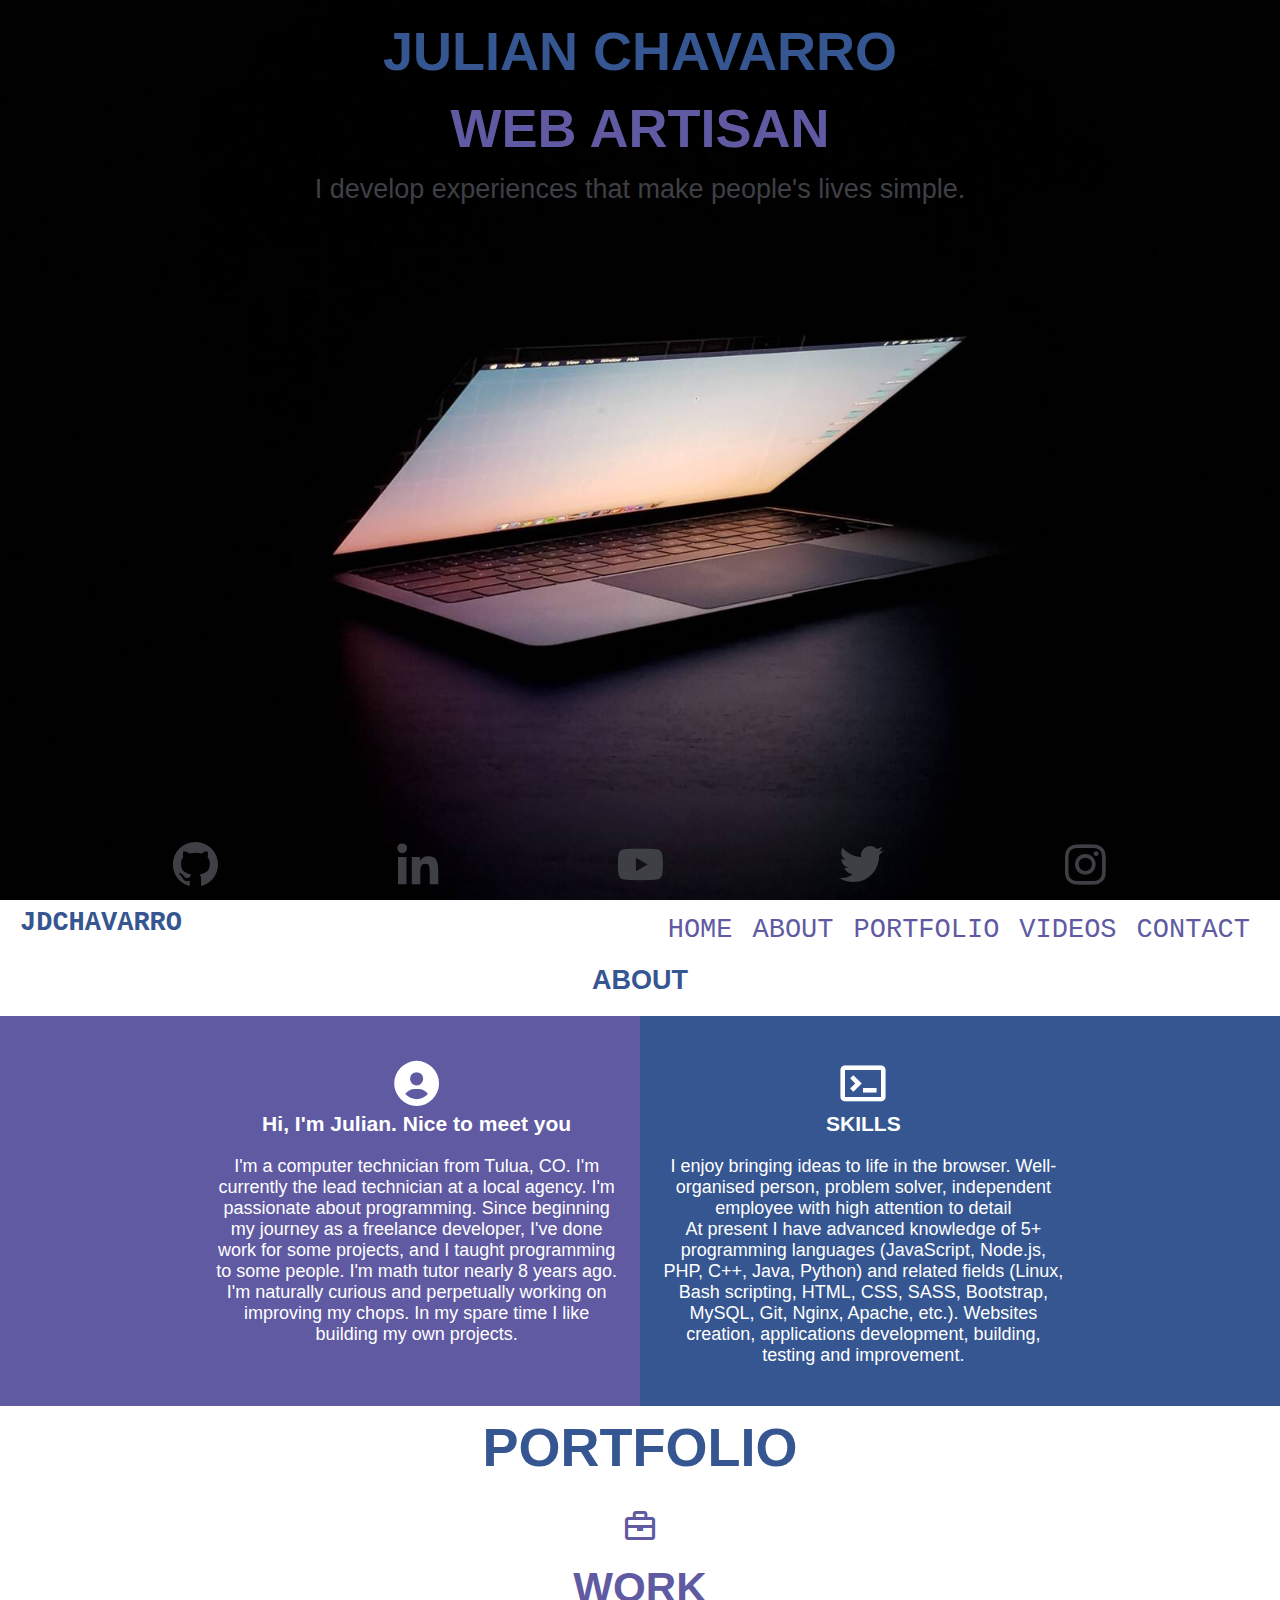
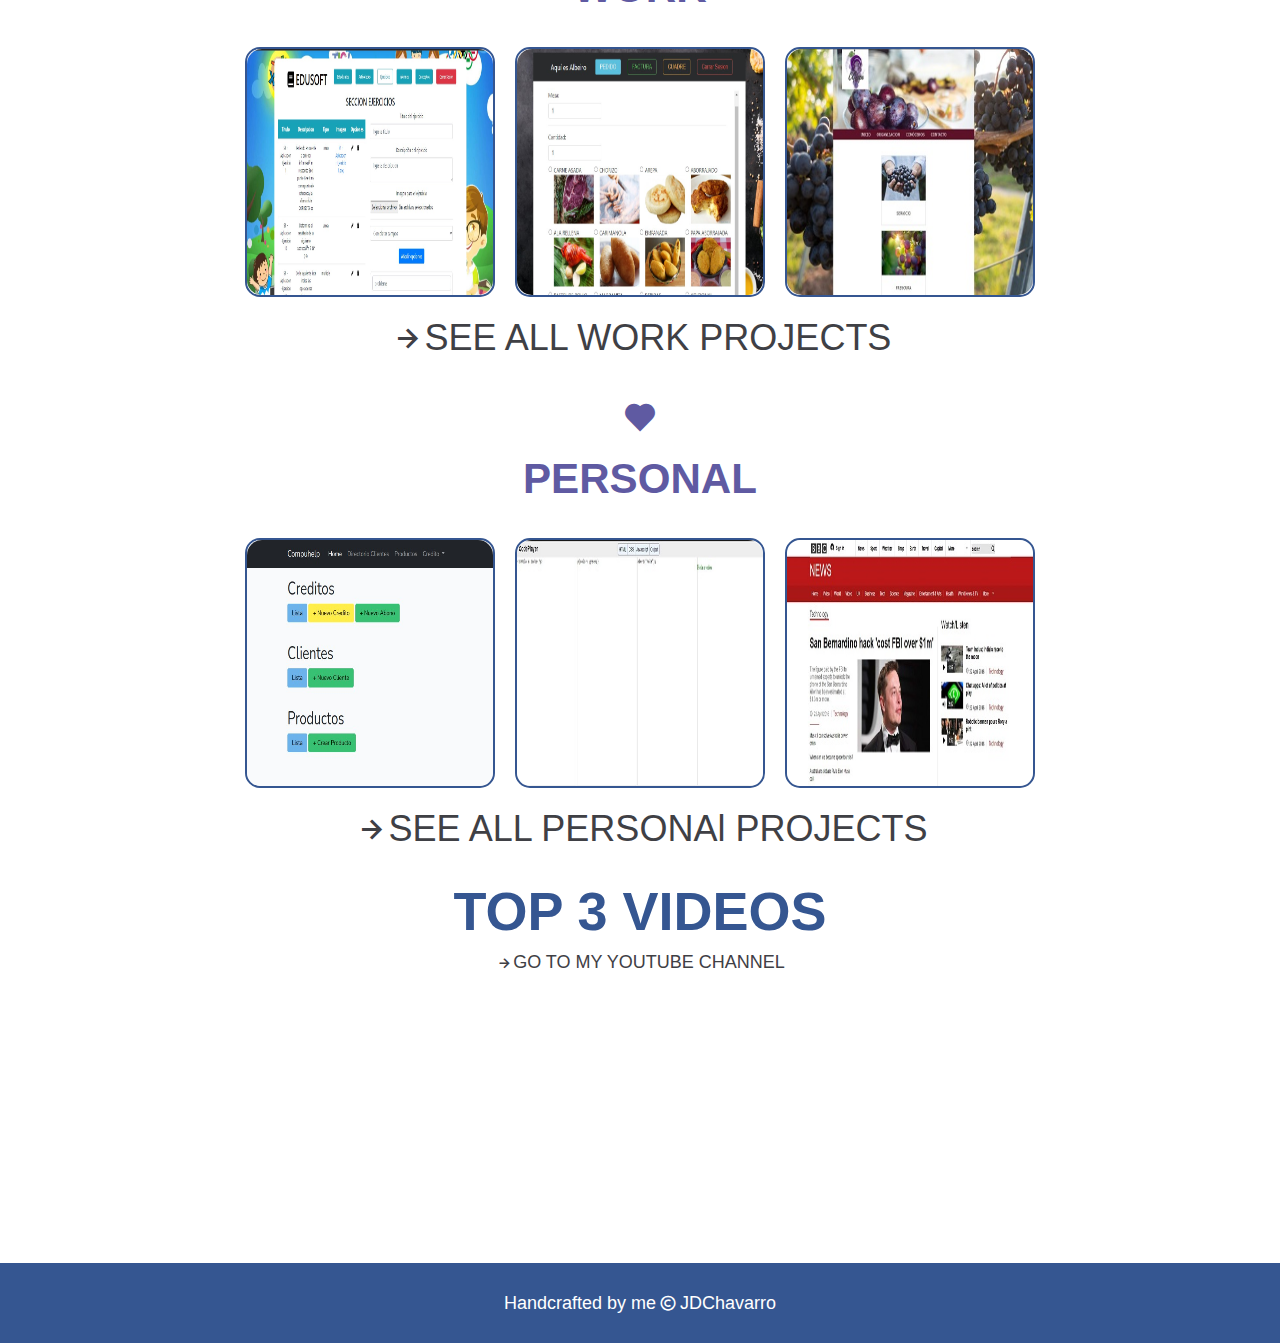
<file: index.html>
<!DOCTYPE html>
<html lang="es">
  <head>
    <meta charset="UTF-8" />
    <meta name="viewport" content="width=device-width, initial-scale=1.0" />
    <meta
      name="google-site-verification"
      content="TxpHV-BEsLyjM39OwUUxnAIcJ5JgQMi6NiTM7GUwl00"
    />
    <title>JDCHAVARRO</title>

    <!-- FONTS -->
    <link rel="stylesheet" href="https://fonts.google.com/specimen/Lato" />
    <link
      rel="stylesheet"
      href="https://fonts.google.com/specimen/Inconsolata"
    />

    <!-- ICONS -->
    <link
      href="https://unpkg.com/boxicons@2.1.1/css/boxicons.min.css"
      rel="stylesheet"
    />

    <!-- STYLES -->
    <link href="./css/config.css" rel="stylesheet" />
    <link href="./css/index.css" rel="stylesheet" />
    <link
      href="./css/tablet.css"
      rel="stylesheet"
      media="screen and (min-width: 768px)"
    />
    <link
      href="./css/laptop.css"
      rel="stylesheet"
      media="screen and (min-width: 1024px)"
    />
    <link
      href="./css/desktop.css"
      rel="stylesheet"
      media="screen and (min-width: 1600px)"
    />
  </head>

  <body>
    <header class="jumbotron">
      <div class="jumbotron__description">
        <p class="jumbotron__name">JULIAN CHAVARRO</p>
        <p class="jumbotron__profession">WEB ARTISAN</p>
        <p class="jumbotron__phrase">
          I develop experiences that make people's lives <span>simple.</span>
        </p>
      </div>

      <div class="jumbotron__social-media">
        <a href="https://github.com/jdchavarro" target="_blank"  class="jumbotron__social-media-icons"><i class="bx bxl-github"></i></a>
        <a href="https://www.linkedin.com/in/jdchavarro/" target="_blank"  class="jumbotron__social-media-icons"><i class="bx bxl-linkedin"></i></a>
        <a href="https://www.youtube.com/channel/UCOCFsbleRO7EkpF3qJPpW1A" target="_blank"  class="jumbotron__social-media-icons"><i class="bx bxl-youtube"></i></a>
        <a href="https://twitter.com/JDChavarro" target="_blank"  class="jumbotron__social-media-icons"><i class="bx bxl-twitter"></i></a>
        <a href="https://www.instagram.com/jdchavarro/" target="_blank"  class="jumbotron__social-media-icons"><i class="bx bxl-instagram"></i></a>
      </div>
    </header>

    <nav class="navbar">
      <span class="navbar__button" id="btnShowMenu"><i class='bx bx-menu'></i>MENU</span>
      <div class="navbar__menu" id="menu">
        <span class="navbar__brand">JDCHAVARRO</span>
        <ul class="navbar__items">
          <li class="navbar__item"><a href="">HOME</a></li>
          <li class="navbar__item"><a href="#about">ABOUT</a></li>
          <li class="navbar__item"><a href="#portfolio">PORTFOLIO</a></li>
          <li class="navbar__item"><a href="#videos">VIDEOS</a></li>
          <!-- <li class="navbar__item"><a href="#blog">BLOG</a></li> -->
          <li class="navbar__item"><a href="#contact">CONTACT</a></li>
        </ul>
      </div>
    </nav>

    <section class="about" id="about">
      <h2 class="about__main-title">ABOUT</h2>
      <div class="about__presentation">
        <i class='bx bxs-user-circle'></i>
        <h3 class="about__secondary-title about__secondary-title--white">Hi, I'm Julian. Nice to meet you</h3>
        <p>
          I'm a computer technician from Tulua, CO. I'm currently the lead technician at a local agency. I'm passionate about programming. Since beginning my journey as a freelance developer, I've done work for some projects, and I taught programming to some people. I'm math tutor nearly 8 years ago. I'm naturally curious and perpetually working on improving my chops. In my spare time I like building my own projects.
        </p>
      </div>
      <div class="about__skills">
        <i class='bx bx-terminal'></i>
        <h3 class="about__secondary-title about__secondary-title--white">SKILLS</h3>
        <p>
          I enjoy bringing ideas to life in the browser. Well-organised person, problem solver, independent employee with high attention to detail
        </p>
        <p>
          At present I have advanced knowledge of 5+ programming languages (JavaScript, Node.js, PHP, C++, Java, Python) and related fields (Linux, Bash scripting, HTML, CSS, SASS, Bootstrap, MySQL, Git, Nginx, Apache, etc.). Websites creation, applications development, building, testing and improvement.
        </p>
      </div>
    </section>

    <section class="portfolio" id="portfolio">
      <h2 class="portfolio__main-title">PORTFOLIO</h2>
      <div class="portfolio__work">
        <i class='bx bx-briefcase'></i>
        <h3 class="portfolio__secondary-title">WORK</h3>
        <div class="portfolio__card">
          <img src="./assets/edusoft.jpg" alt="edusoft">
        </div>
        <div class="portfolio__card">
          <img src="./assets/talonario_digital.jpg" alt="talonario digital">
        </div>
        <div class="portfolio__card">
          <img src="./assets/cgrape.jpg" alt="cgrape page">
        </div>
        <a href="./workProjects.html" class="portfolio__see-all"><i class='bx bx-right-arrow-alt'></i>SEE ALL WORK PROJECTS</a>
      </div>
      <div class="portfolio__personal">
        <i class='bx bxs-heart'></i>
        <h3 class="portfolio__secondary-title">PERSONAL</h3>
        
        <div class="portfolio__card">
          <img src="./assets/crediapp.jpg" alt="crediapp">
        </div>

        <div class="portfolio__card">
          <img src="./assets/code-player.jpg" alt="code player">
        </div>
                
        <div class="portfolio__card">
          <img src="./assets/bbc-clone.jpg" alt="bbc clone">
        </div>
        <a href="./personalProjects.html" class="portfolio__see-all"><i class='bx bx-right-arrow-alt'></i>SEE ALL PERSONAl PROJECTS</a>
      </div>
    </section>

    <section class="videos" id="videos">
      <h2 class="videos__main-title">TOP 3 VIDEOS</h2>
      <a href="https://www.youtube.com/channel/UCOCFsbleRO7EkpF3qJPpW1A" target="_blank" class="videos__channel"><i class='bx bx-right-arrow-alt'></i>GO TO MY YOUTUBE CHANNEL</a>
      <div class="videos__list">
        <div class="videos__card">
          <iframe width="100%" height="100%" src="https://www.youtube.com/embed/WLDIi_wCmK8" title="YouTube video player" frameborder="0" allow="accelerometer; autoplay; clipboard-write; encrypted-media; gyroscope; picture-in-picture" allowfullscreen></iframe>
        </div>
        <div class="videos__card">
          <iframe width="100%" height="100%" src="https://www.youtube.com/embed/XosKrEDK6z8" title="YouTube video player" frameborder="0" allow="accelerometer; autoplay; clipboard-write; encrypted-media; gyroscope; picture-in-picture" allowfullscreen></iframe>
        </div>
        <div class="videos__card">
          <iframe width="100%" height="100%" src="https://www.youtube.com/embed/kCCYwwrh5jE" title="YouTube video player" frameborder="0" allow="accelerometer; autoplay; clipboard-write; encrypted-media; gyroscope; picture-in-picture" allowfullscreen></iframe>
        </div>
      </div>
      
    </section>
    
    <!-- <section id="blog">blog</section> -->

    <!-- <section class="contact" id="contact">
      <i class='bx bx-envelope'></i>
      <p>email@email.com</p>
    </section> -->

    <footer class="footer">Handcrafted by me <i class='bx bx-copyright'></i> JDChavarro</footer>

    <script src="./js/index.js" defer></script>
  </body>
</html>
</file>
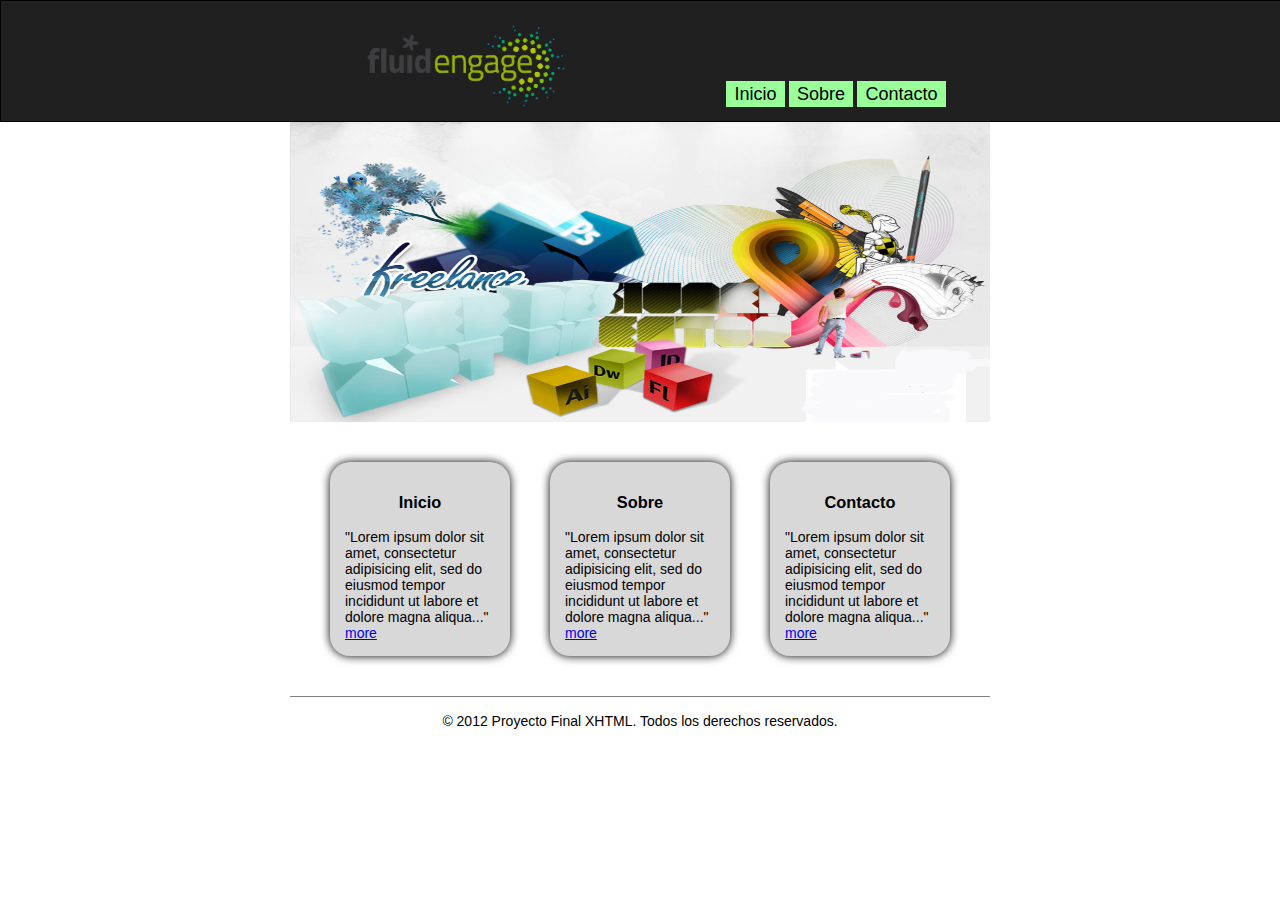
<file: projects/basic-webpage/index.html>
<!DOCTYPE html PUBLIC "-//W3C//DTD XHTML 1.0 Transitional//EN" "http://www.w3.org/TR/xhtml1/DTD/xhtml1-transitional.dtd">
<html xmlns="http://www.w3.org/1999/xhtml">
    <head>
        <title>Bienvenido</title>
        <meta name="description" content="Cursos online en español" />
        <meta name="keywords" content="cursos, tutoriales, desarrollo web" />
        <meta name="author" content="Julian David Chavarro" />
        <meta http-equiv="content-type" content="text/html; charset=iso-8859-1" />
        <link rel="stylesheet" href="style.css" type="text/css" />
        <link rel="shorcut icon" href="imagenes/favicon.ico" />
    </head>
    <body>
        <div id="header">
            <div id="logo">
                <a href="index.html">
                    <img src="imagenes/logo.png" />
                </a>
            </div>
            <div id="nav">
                <ul>
                    <li><a href="index.html">Inicio</a></li>
                    <li><a href="sobre.html">Sobre</a></li>
                    <li><a href="contacto.html">Contacto</a></li>
                </ul>
            </div>
        </div>
        <div id="wrapper">
            <div id="main">
                <img src="imagenes/1.jpg"  />
            </div>
            <table id="table1">
                <tr>
                    <td>
                        <h3>Inicio</h3>
                        "Lorem ipsum dolor sit amet, consectetur adipisicing elit, sed do eiusmod tempor incididunt ut labore et dolore magna aliqua..."
                        <a href="index.html">more</a>
                    </td>
                    <td>
                        <h3>Sobre</h3>
                        "Lorem ipsum dolor sit amet, consectetur adipisicing elit, sed do eiusmod tempor incididunt ut labore et dolore magna aliqua..."
                        <a href="sobre.html">more</a>
                    </td>
                    <td>
                        <h3>Contacto</h3>
                        "Lorem ipsum dolor sit amet, consectetur adipisicing elit, sed do eiusmod tempor incididunt ut labore et dolore magna aliqua..."
                        <a href="contacto.html">more</a>
                    </td>
                </tr>
            </table>
            <div id="footer">
                <br />
                &copy; 2012 Proyecto Final XHTML. Todos los derechos reservados.
            </div>
        </div>
    </body>
</html>
</file>
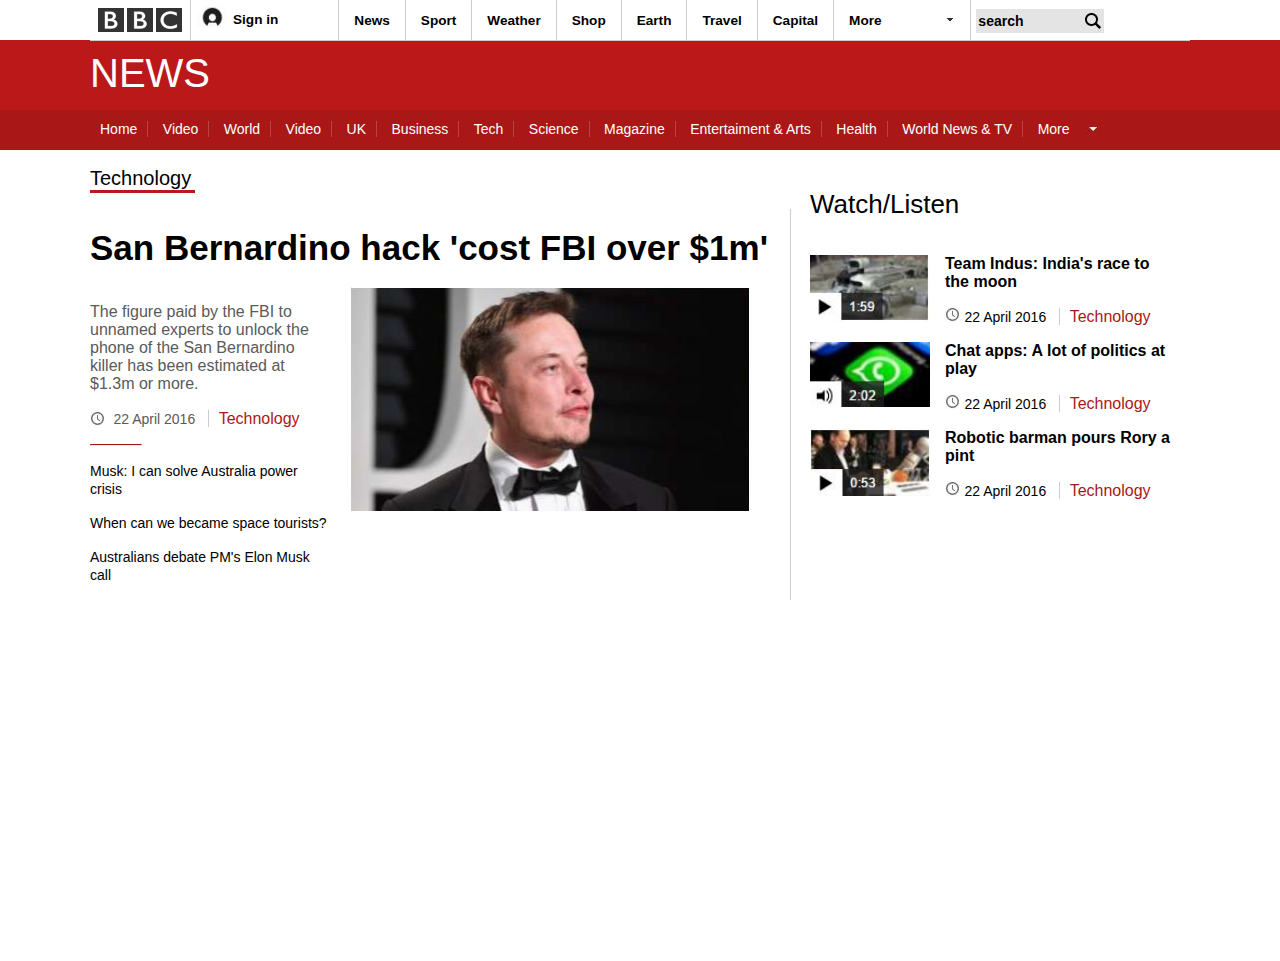
<file: projects/bbc-clone/index.html>
<!DOCTYPE html>
<html>
    <head>
        <meta charset="utf-8">
        <title>Technology - BBC News</title>
        <link rel="stylesheet" type="text/css" href="bbc.css">
    </head>
    <body>
        <!-- Barra Superior -->
        <div id="topbar">
            <img id="logo" src="imagenes/bbc-logo.png">
            <div id="sign-in" class="topbar-section">
                <img id="signin-imagen" src="imagenes/sign-in.JPG">
                <span id="signin-texto">Sign in</span>
            </div>
            <div class="topbar-section topbar-menu">News</div>
            <div class="topbar-section topbar-menu">Sport</div>
            <div class="topbar-section topbar-menu">Weather</div>
            <div class="topbar-section topbar-menu">Shop</div>
            <div class="topbar-section topbar-menu">Earth</div>
            <div class="topbar-section topbar-menu">Travel</div>
            <div class="topbar-section topbar-menu">Capital</div>
            <div class="topbar-section topbar-menu">More
                <img id="more-arrow" src="imagenes/flecha.JPG">
            </div>
            <div class="topbar-section">
                <input type="text" id="search-box" value="search">
                <input type="image" id="lupa" src="imagenes/lupa.JPG">
            </div>
        </div>
        <!-- Limpiamos Flotantes -->
        <div class="clear"></div>
        <!-- Barra de Menus -->
        <div id="menu-bar-container">
            <div id="menu-bar">
                <h1>NEWS</h1>
            </div>
        </div>
        <div id="menu-bar-container2">
            <div id="menu-bar2">
                <a href="">Home</a>
                <a href="">Video</a>
                <a href="">World</a>
                <a href="">Video</a>
                <a href="">UK</a>
                <a href="">Business</a>
                <a href="">Tech</a>
                <a href="">Science</a>
                <a href="">Magazine</a>
                <a href="">Entertaiment & Arts</a>
                <a href="">Health</a>
                <a href="">World News & TV</a>
                <a href="" class="no-border">More</a>
                <img id="arrow-red-down"src="imagenes/arrow-red.JPG">
            </div>
        </div>
        <!-- Limpiamos Flotantes -->
        <div class="clear"></div>
        <!-- Contenedor Principal o Cuerpo -->
        <div id="page-container">
            <h2>Technology</h2>
            <!-- Articulo Principal Izquierda-->
            <div id="main-article">
                <!-- Articulo de resumen -->
                <div id="summary-container">
                    <h3>
                        <a href="">San Bernardino hack 'cost FBI over $1m'</a>
                    </h3>
                    <div id="article-summary">
                        <p>The figure paid by the FBI to unnamed experts to unlock the phone of the San Bernardino killer has been estimated at $1.3m or more.</p>
                        <p>
                            <img src="imagenes/clock.JPG">
                            <span class="date">22 April 2016</span>
                            <a class="linea-separadora" href="">Technology</a>
                        </p>
                        <hr id="article-hr" align="left">
                        <p><a class="article-link" href="">Musk: I can solve Australia power crisis</a></p>
                        <p><a class="article-link" href="">When can we became space tourists?</a></p>
                        <p><a class="article-link" href="">Australians debate PM's Elon Musk call</a></p>
                    </div>
                    <img id="summary-image" src="imagenes/img-summary.JPG">
                </div>
            </div>
            <div class="clear"></div>
            <div id="watch-listen">
                <h4>Watch/Listen</h4>
                <img class="article-side-image" src="imagenes/watch1.JPG">
                <a class="watch-listen-link" href="">Team Indus: India's race to the moon</a>
                <p>
                    <img src="imagenes/clock.JPG">
                    <span class="date">22 April 2016</span>
                    <a class="linea-separadora" href="">Technology</a>
                </p>
                <img class="article-side-image" src="imagenes/watch2.JPG">
                <a class="watch-listen-link" href="">Chat apps: A lot of politics at play</a>
                <p>
                    <img src="imagenes/clock.JPG">
                    <span class="date">22 April 2016</span>
                    <a class="linea-separadora" href="">Technology</a>
                </p>
                <img class="article-side-image" src="imagenes/watch3.JPG">
                <a class="watch-listen-link" href="">Robotic barman pours Rory a pint</a>
                <p>
                    <img src="imagenes/clock.JPG">
                    <span class="date">22 April 2016</span>
                    <a class="linea-separadora" href="">Technology</a>
                </p>
            </div>
        </div>
    </body>
</html>
</file>
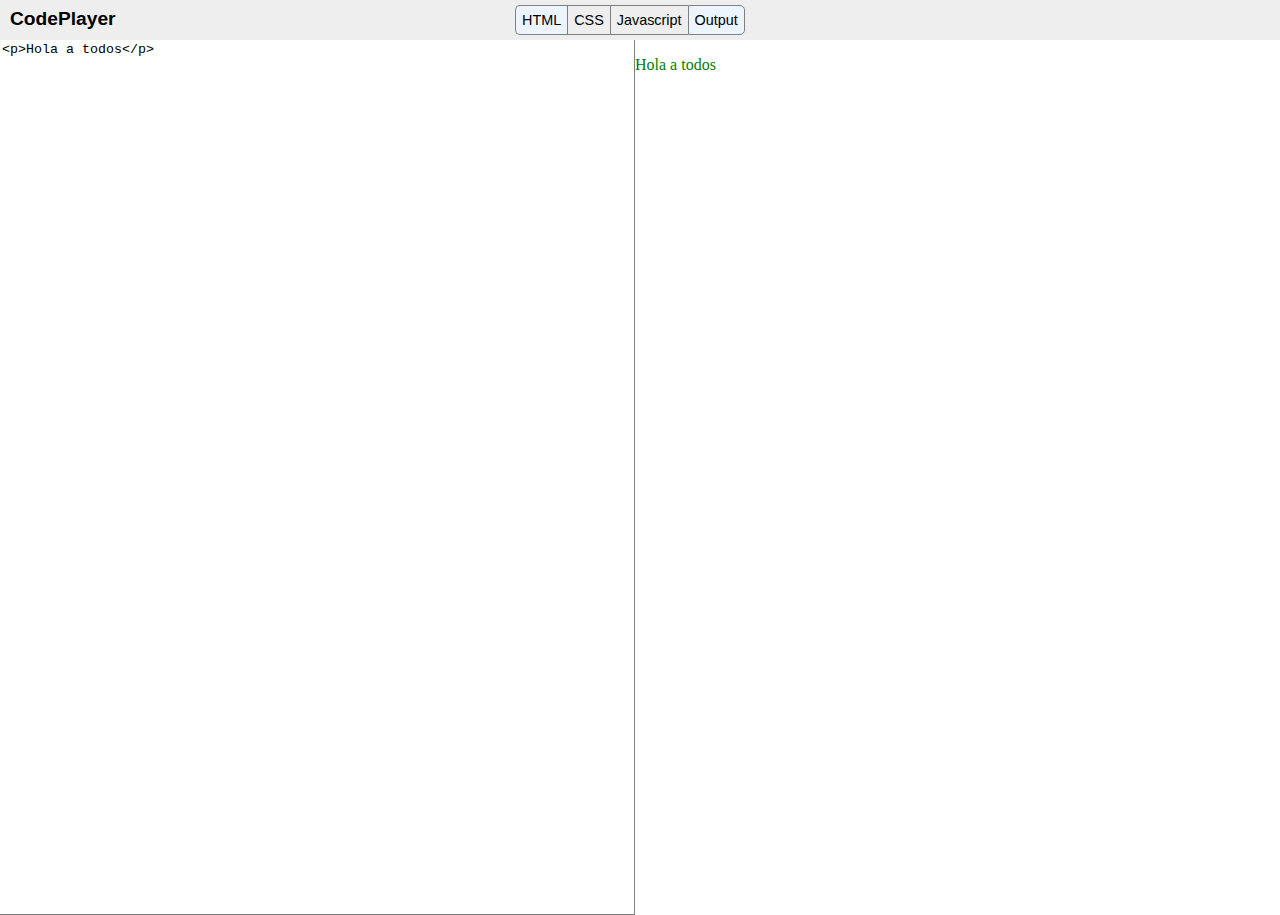
<file: projects/code-player/index.html>
<!DOCTYPE html>
<html>
    <head>
        <meta charset="utf-8">
        <title>Code Player</title>
        <script src="jquery/jquery.min.js"></script>
        <script src="jquery/jquery-ui/jquery-ui.js"></script>
        <link rel="stylesheet" href="jquery/jquery-ui/jquery-ui.css">
        <link rel="stylesheet" href="css/style.css">
    </head>
    <body>
        <div id="barra">
            <div id="logo">
                CodePlayer
            </div>
            <div id="contenedorBotones">
                <div id="html" class="boton activo">HTML</div>
                <div id="css" class="boton">CSS</div>
                <div id="javascript" class="boton">Javascript</div>
                <div id="output" class="boton activo">Output</div>
            </div>
        </div>
        <div id="contenedorBody">
            <textarea id="htmlPanel" class="panel"><p>Hola a todos</p></textarea>
            <textarea id="cssPanel" class="panel oculto">p{color: green;}</textarea>
            <textarea id="javascriptPanel" class="panel oculto"></textarea>
            <iframe  id="outputPanel" class="panel"></iframe>
        </div>
        <script type="text/javascript" src="scripts/script.js"></script>
    </body>
</html>
</file>
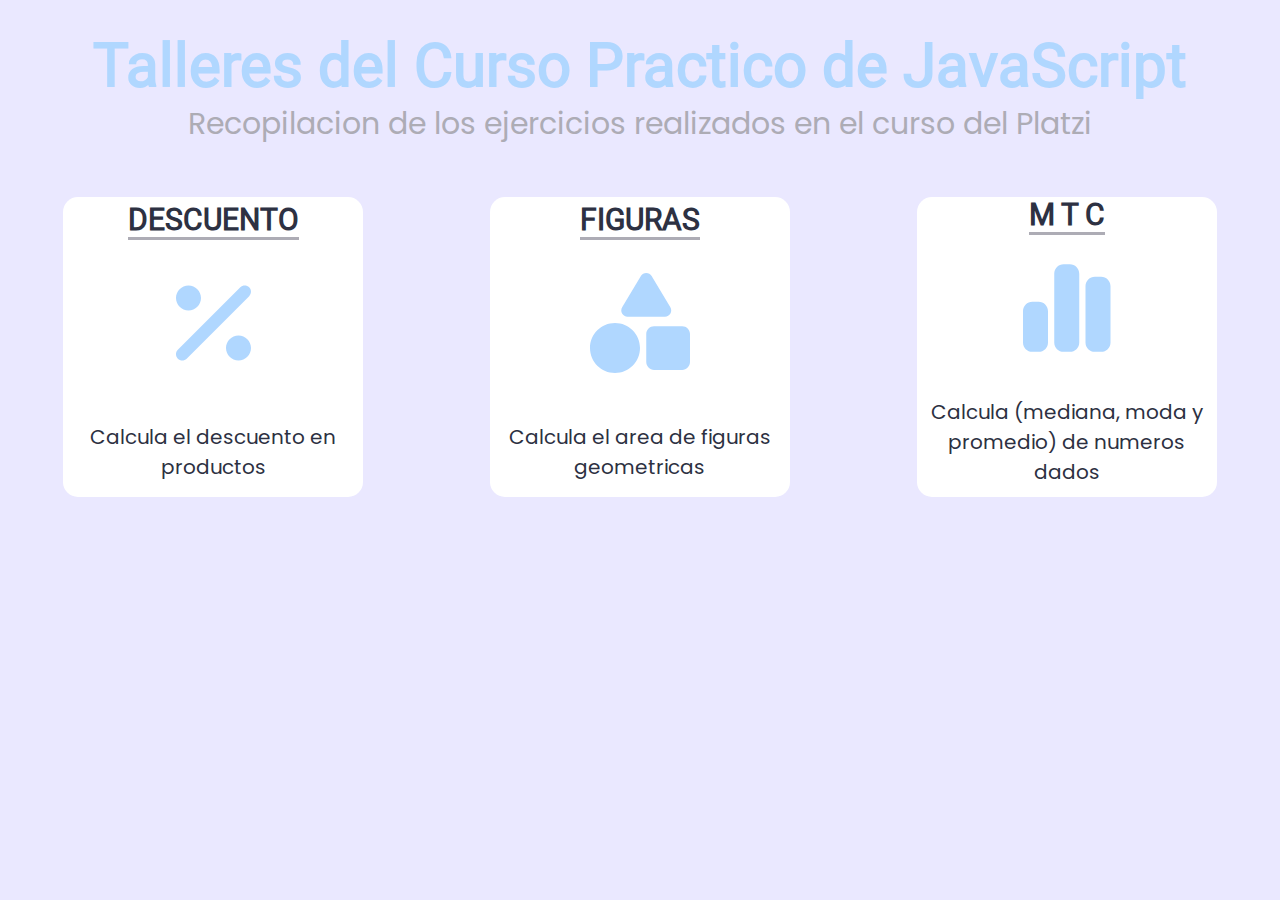
<file: projects/geo-mtc-desc/index.html>
<!doctype html><html lang="es"><head><meta charset="UTF-8"/><meta http-equiv="X-UA-Compatible" content="IE=edge"/><meta name="viewport" content="width=device-width,initial-scale=1"/><title>Taller Practico JavaScript</title><script defer="defer" src="index.714c22d398be3f020144.js"></script><script defer="defer" src="descuentos.fcaf2cdac770af9f156b.js"></script><script defer="defer" src="figuras.e67631e73549a26c41c6.js"></script><script defer="defer" src="medidasTendenciaCentral.5fbf0c2eefec09c0abd4.js"></script><link href="styles/index.b9be63d3d860cb052eec.css" rel="stylesheet"></head><body><header class="header"><h1 class="header__title">Talleres del Curso Practico de JavaScript</h1><p class="header__description">Recopilacion de los ejercicios realizados en el curso del Platzi</p></header><section class="principal-menu"><a class="card" href="./actividades/descuentos.html"><h2 class="card__title">DESCUENTO</h2><p class="card__icon"><i class="fa-solid fa-percent"></i></p><p class="card__description">Calcula el descuento en productos</p></a><a class="card" href="./actividades/figuras.html"><h2 class="card__title">FIGURAS</h2><p class="card__icon"><i class="fa-solid fa-shapes"></i></p><p class="card__description">Calcula el area de figuras geometricas</p></a><a class="card" href="./actividades/medidas_tendencia_central.html"><h2 class="card__title">M T C</h2><p class="card__icon"><i class="fa-solid fa-chart-simple"></i></p><p class="card__description">Calcula (mediana, moda y promedio) de numeros dados</p></a></section></body></html>
</file>
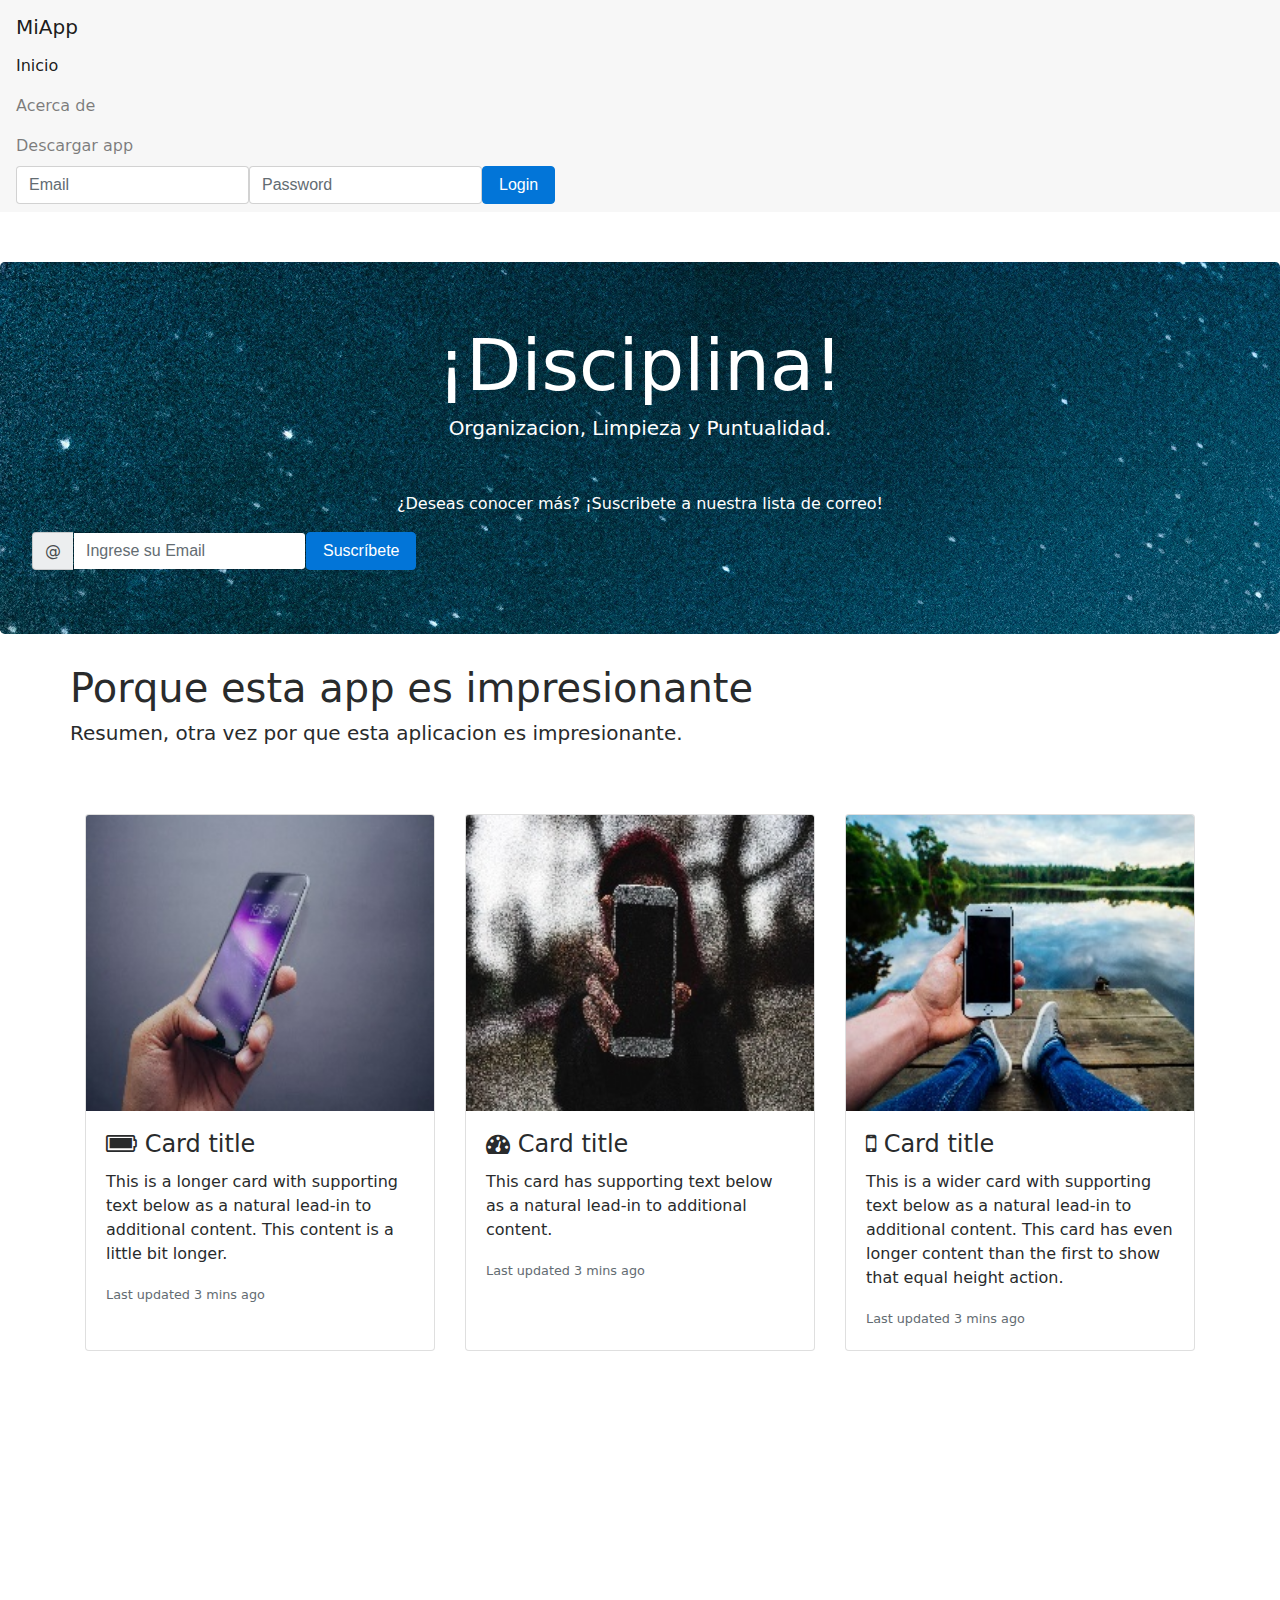
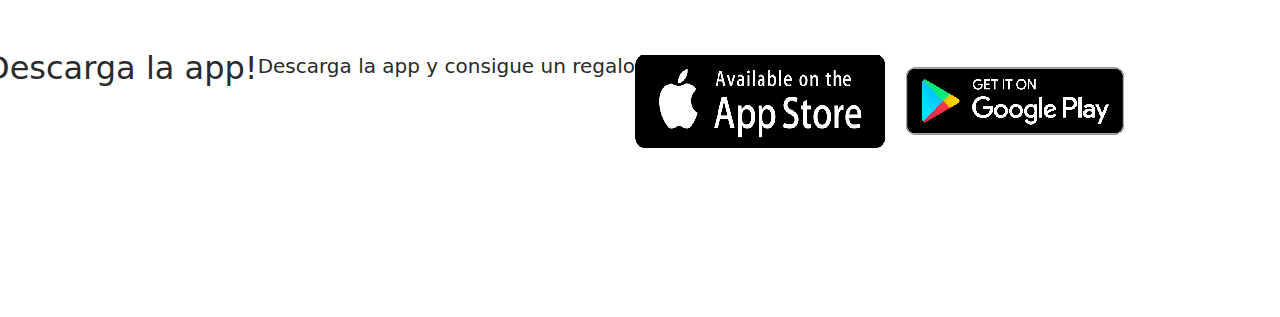
<file: projects/landingPage/index.html>
<!DOCTYPE html>
<html lang="es">
  <head>
      <meta charset="utf-8">
      <meta name="viewport" content="width=device-width, initial-scale=1, shrink-to-fit=no">
      <meta http-equiv="x-ua-compatible" content="ie=edge">
      <link rel="stylesheet" href="bootstrap-4.0.0-alpha.6-dist/css/bootstrap.min.css">
      <link rel="stylesheet" href="font-awesome-4.7.0/css/font-awesome.css">
      <title>My App</title>
      <style type="text/css">
          .jumbotron{
              background-image: url(imagenes/fondo-jumbotron.jpg);
              text-align: center;
              color: white;
              margin-top: 50px;
          }
          #resumenapp{
              text-align: center; !important
              margin-top: 50px;
              margin-bottom: 50px;
          }
          .card-img-top{
              width: 100%;
          }
          #footer{
              background-color: white;
              padding-top: 150px;
              margin-top: 150px;
              text-align: center;
              padding-bottom: 150px;
          }
          body{
              position: relative;
          }
      </style>
  </head>
  <body data-spy="scroll" data-target="#navbar" data-offset="150">
      <!-- Barra de Navegacion -->
      <nav class="navbar navbar-light bg-faded navbar-fixed-top" id="navbar">
          <a class="navbar-brand" href="#">MiApp</a>
          <ul class="nav navbar-nav">
              <li class="nav-item active">
                  <a class="nav-link" href="#jumbotron">Inicio <span class="sr-only">(current)</span></a>
              </li>
              <li class="nav-item">
                  <a class="nav-link" href="#acercade">Acerca de</a>
              </li>
              <li class="nav-item">
                  <a class="nav-link" href="#descargar">Descargar app</a>
              </li>
          </ul>
          <form class="form-inline pull-xs-right">
              <input class="form-control" type="email" placeholder="Email">
              <input class="form-control" type="password" placeholder="Password">
              <button class="btn btn-primary" type="submit">Login</button>
          </form>
      </nav>
      
      <!-- Jumbotron -->
      <div class="jumbotron">
          <h1 class="display-3" id="jumbotron">¡Disciplina!</h1>
          <p class="lead">Organizacion, Limpieza y Puntualidad.</p>
          <hr class="my-4">
          <p>¿Deseas conocer más? ¡Suscribete a nuestra lista de correo!</p>
          <form class="form-inline">
              <div class="form-group">
                  <label class="sr-only" for="email">Dirección de Email</label>
                  <div class="input-group">
                      <div class="input-group-addon">@</div>
                      <input type="email" class="form-control" id="email" placeholder="Ingrese su Email">
                  </div>                  
              </div>
              <button type="submit" class="btn btn-primary">Suscríbete</button>
          </form>
      </div>
      
      <!-- resumen aplicacion -->
      <div class="container" id="resumenapp">
          <div class="row">
              <h1 id="acercade">Porque esta app es impresionante</h1>
              <p class="lead">Resumen, otra vez por que esta aplicacion es impresionante.</p>
          </div>
      </div>
      
      <!-- tarjetas-->
      <div class="container">          
          <div class="card-deck">
              <!-- tarjeta uno -->
              <div class="card">
                  <img class="card-img-top" src="imagenes/card1.jpg" alt="Card image cap">
                  <div class="card-block">
                      <h4 class="card-title"><i class="fa fa-battery-full" aria-hidden="true"></i> Card title</h4>
                      <p class="card-text">This is a longer card with supporting text below as a natural lead-in to additional content. This content is a little bit longer.</p>
                      <p class="card-text"><small class="text-muted">Last updated 3 mins ago</small></p>
                  </div>
              </div>
              <!-- tarjeta dos -->
              <div class="card">
                  <img class="card-img-top" src="imagenes/card2.jpg" alt="Card image cap">
                  <div class="card-block">
                      <h4 class="card-title"><i class="fa fa-tachometer" aria-hidden="true"></i> Card title</h4>
                      <p class="card-text">This card has supporting text below as a natural lead-in to additional content.</p>
                      <p class="card-text"><small class="text-muted">Last updated 3 mins ago</small></p>
                  </div>
              </div>
              <!-- tarjeta tres -->
              <div class="card">
                  <img class="card-img-top" src="imagenes/card3.jpg" alt="Card image cap">
                  <div class="card-block">
                      <h4 class="card-title"><i class="fa fa-mobile" aria-hidden="true"></i> Card title</h4>
                      <p class="card-text">This is a wider card with supporting text below as a natural lead-in to additional content. This card has even longer content than the first to show that equal height action.</p>
                      <p class="card-text"><small class="text-muted">Last updated 3 mins ago</small></p>
                  </div>
              </div>
          </div>
      </div>
      <div id="footer">
          <div class="row">
              <h2 id="descargar">Descarga la app!</h2>                
              <p class="lead">Descarga la app y consigue un regalo</p>
              <p>
                  <a href=""><img src="imagenes/available_apple.png"></a>
                  <a href=""><img src="imagenes/google-play.png"></a>
              </p>
          </div>
      </div>
      

    <script src="jquery/jquery.min.js"></script>
    <script src="bootstrap-4.0.0-alpha.6-dist/js/bootstrap.min.js"></script>
  </body>
</html>
</file>
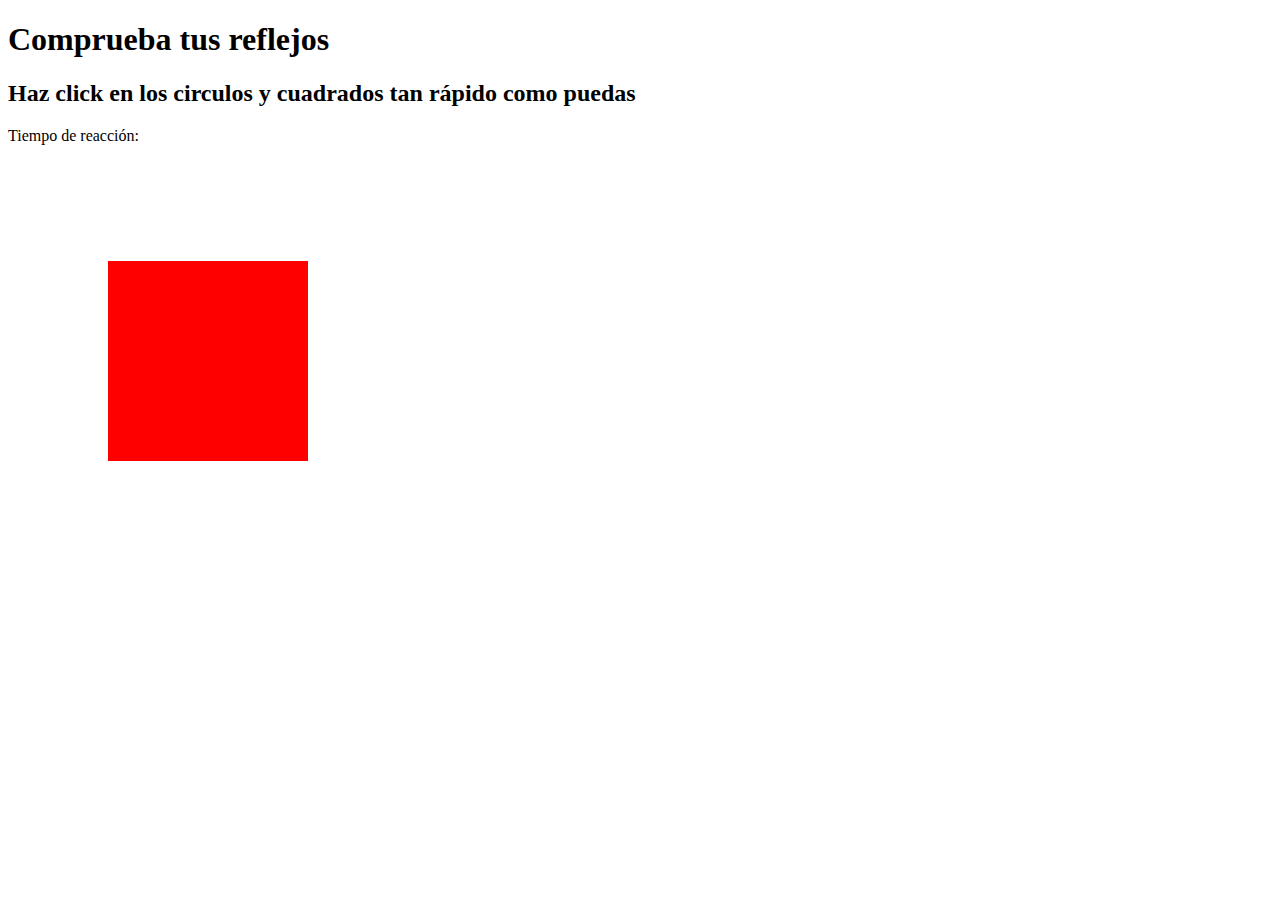
<file: projects/reflejos-game/index.html>
<!DOCTYPE html>
<html>
    <head>
        <meta charset="utf-8">
        <title>Javascript</title>
        <link rel="stylesheet" type="text/css" href="style.css">
    </head>
    <body>
        <h1>Comprueba tus reflejos</h1>
        <h2>Haz click en los circulos y cuadrados tan rápido como puedas</h2>
        <p>Tiempo de reacción: <span id="tiempoReaccion"></span></p>
        <div id="forma"></div>
        <script type="text/javascript" src="script.js"></script>
    </body>
</html>
</file>
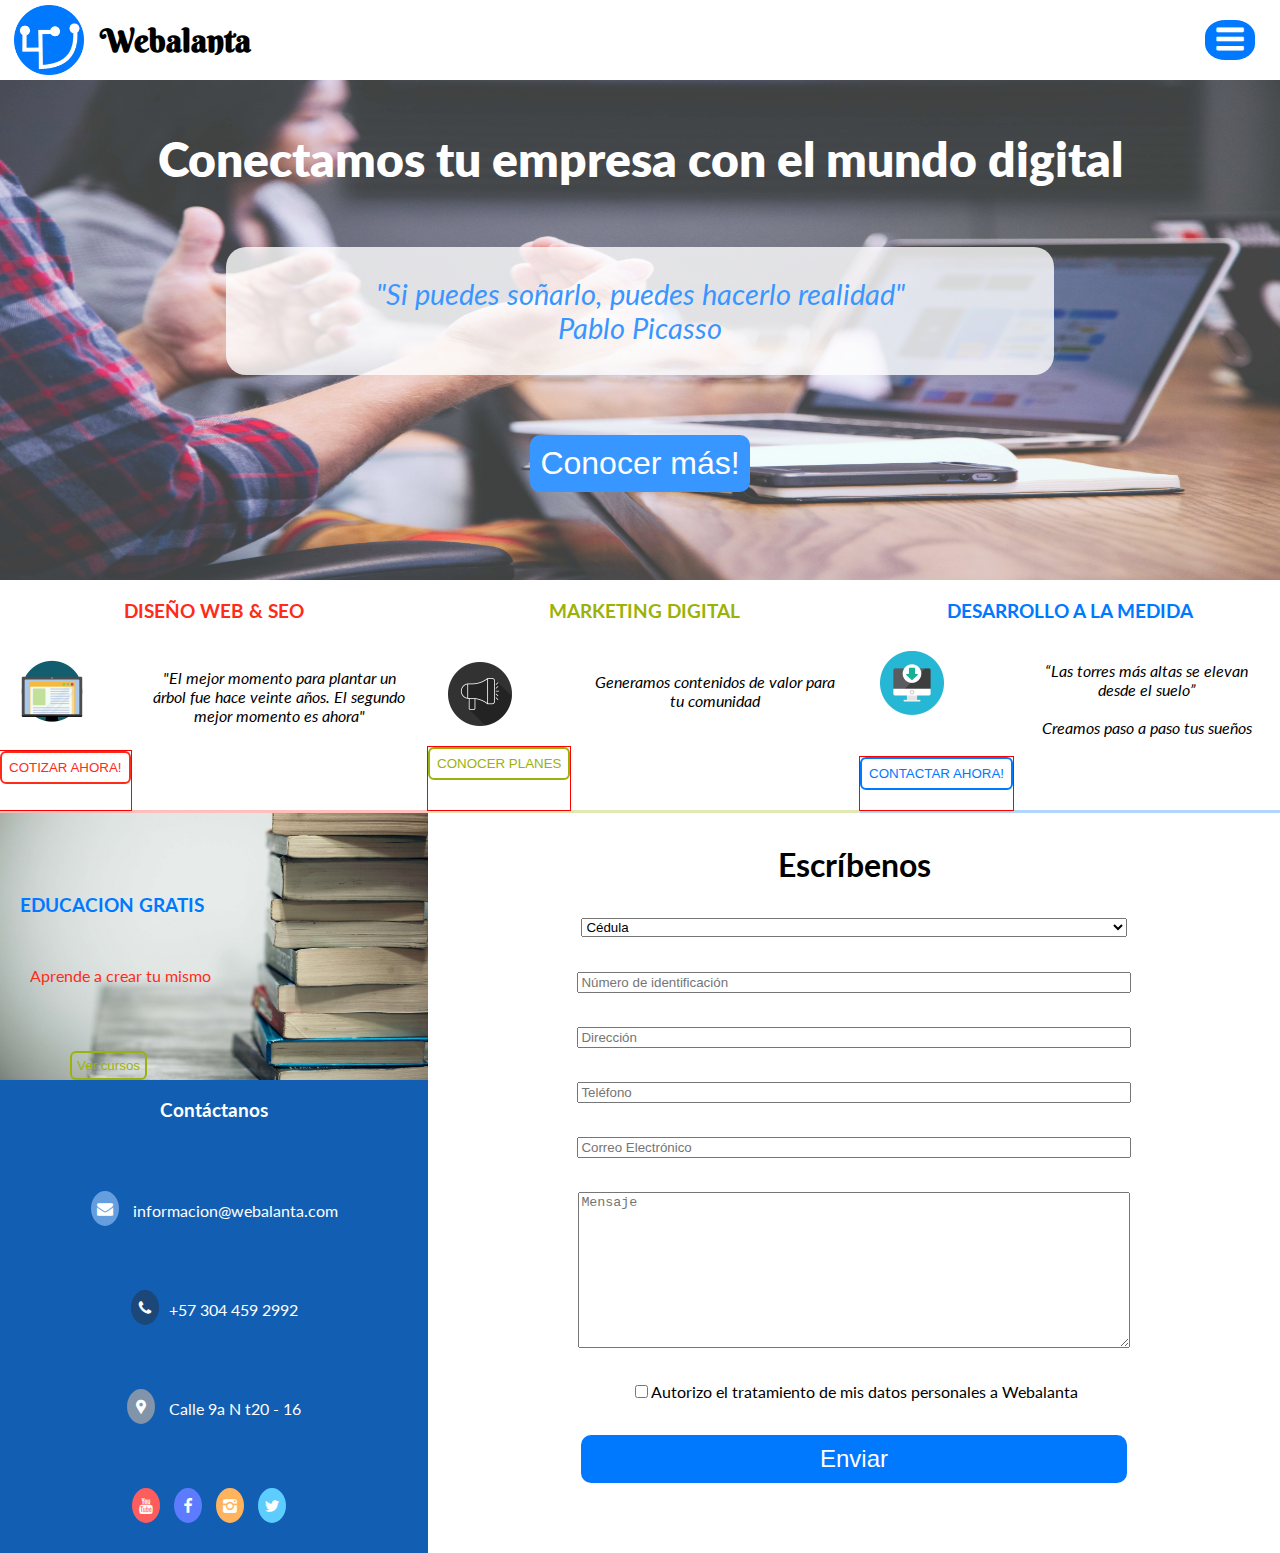
<file: projects/webalanta/index.html>
<!DOCTYPE html>
<html lang="en">
<head>
  <meta charset="UTF-8">
  <meta name="viewport" content="width=device-width, initial-scale=1.0">
  <meta http-equiv="X-UA-Compatible" content="ie=edge">
  <meta name="title" content="Webalanta - Tu web ahora">
  <meta name="description" content="Diseñamos tu pagina web, administramos tus redes sociales y más...">
  <title>WEBALANTA</title>
  <link rel="stylesheet" href="css/style.css">
  <link rel="stylesheet" href="css/fontastic.css">
  <link href="https://fonts.googleapis.com/css?family=Berkshire+Swash|Lato" rel="stylesheet">
</head>
<body>
  <main>
    <header>
      <img class="logo" src="img/logotipo.png" alt="logotipo">
      <h1 class="titulo">Webalanta</h1>
      <button class="mostrar-menu icon-bars"></button>
    </header>

    <article class="jumbotron">
      <h2>Conectamos tu empresa con el mundo digital</h2>
      <p class="frase">"Si puedes soñarlo, puedes hacerlo realidad"<br>Pablo Picasso</p>
      <a href="#servicios"><button>Conocer más!</button></a>
    </article>

    <article class="servicio servicio-izq" id="servicios">
      <h3>DISEÑO WEB & SEO</h3>
      <img src="img/desktop.png" alt="desktop">
      <p>"El mejor momento para plantar un árbol fue hace veinte años. El segundo mejor momento es ahora"</p>
      <a href="#contactanos"><button>COTIZAR AHORA!</button></a>
    </article>

    <article class="servicio servicio-cen">
      <h3>MARKETING DIGITAL</h3>
      <img src="img/marketing.png" alt="marketing">
      <p>Generamos contenidos de valor para tu comunidad</p>
      <a href="#contactanos"><button>CONOCER PLANES</button></a>
    </article>

    <article class="servicio servicio-der">
      <h3>DESARROLLO A LA MEDIDA</h3>
      <img src="img/desarrollo.png" alt="desarrollo">
      <p>“Las torres más altas se elevan desde el suelo” 
      <br><br>Creamos paso a paso tus sueños</p>
      <a href="#contactanos"><button>CONTACTAR AHORA!</button></a>
    </article>

    <article class="educacion">
        <h3>EDUCACION GRATIS</h3>
        <p>Aprende a crear tu mismo</p>
        <button>Ver cursos</button>
    </article>

    <section class="escribenos">
      <h3>Escríbenos</h3>
      <form action="#">
        <select name="tipo">
          <option value="cedula">Cédula</option>
          <option value="extranjeria">Cédula de extranjeria</option>
          <option value="pasaporte">pasaporte</option>
          <option value="nit">NIT</option>
        </select>
        <input type="number" name="id" placeholder="Número de identificación">
        <input type="text" name="direccion" placeholder="Dirección">
        <input type="number" name="telefono" placeholder="Teléfono">
        <input type="email" name="email" placeholder="Correo Electrónico">
        <textarea name="mensaje" cols="30" rows="10" placeholder="Mensaje"></textarea>
        <label><input type="checkbox" name="autorizo">Autorizo el tratamiento de mis datos personales a Webalanta</label>
        <input type="submit" value="Enviar">
      </form>
    </section>

    <footer  id="contactanos">
      <h3>Contáctanos</h3>
      <p><span class="icon icon-email"></span> informacion@webalanta.com</p>
      <p><span class="icon icon-phone"></span>+57 304 459 2992</p>
      <p><span class="icon icon-gps"></span> Calle 9a N t20 - 16</p>
      <p>
        <span class="icon icon-youtube"></span>
        <span class="icon icon-facebook"></span>
        <span class="icon icon-instagram"></span>
        <span class="icon icon-twitter"></span>
      </p>
    </footer>
  </main>
</body>
</html>
</file>
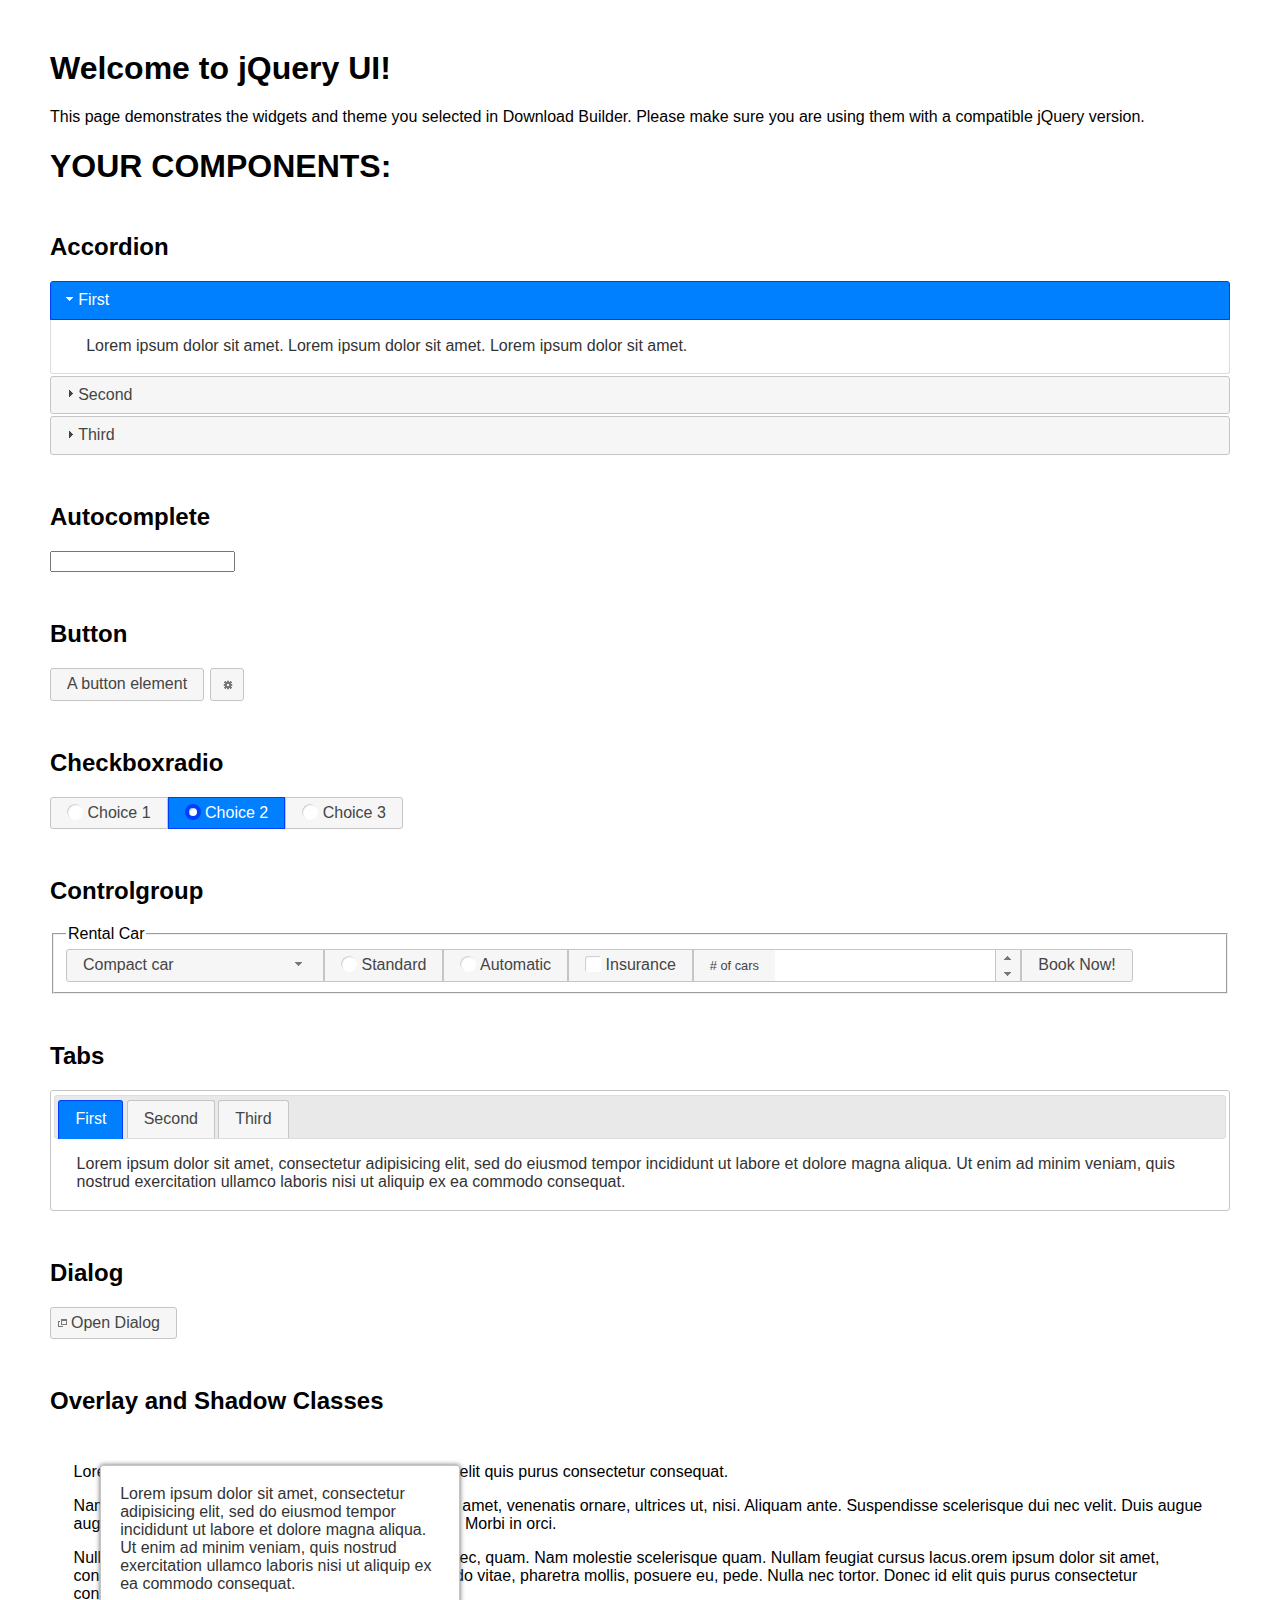
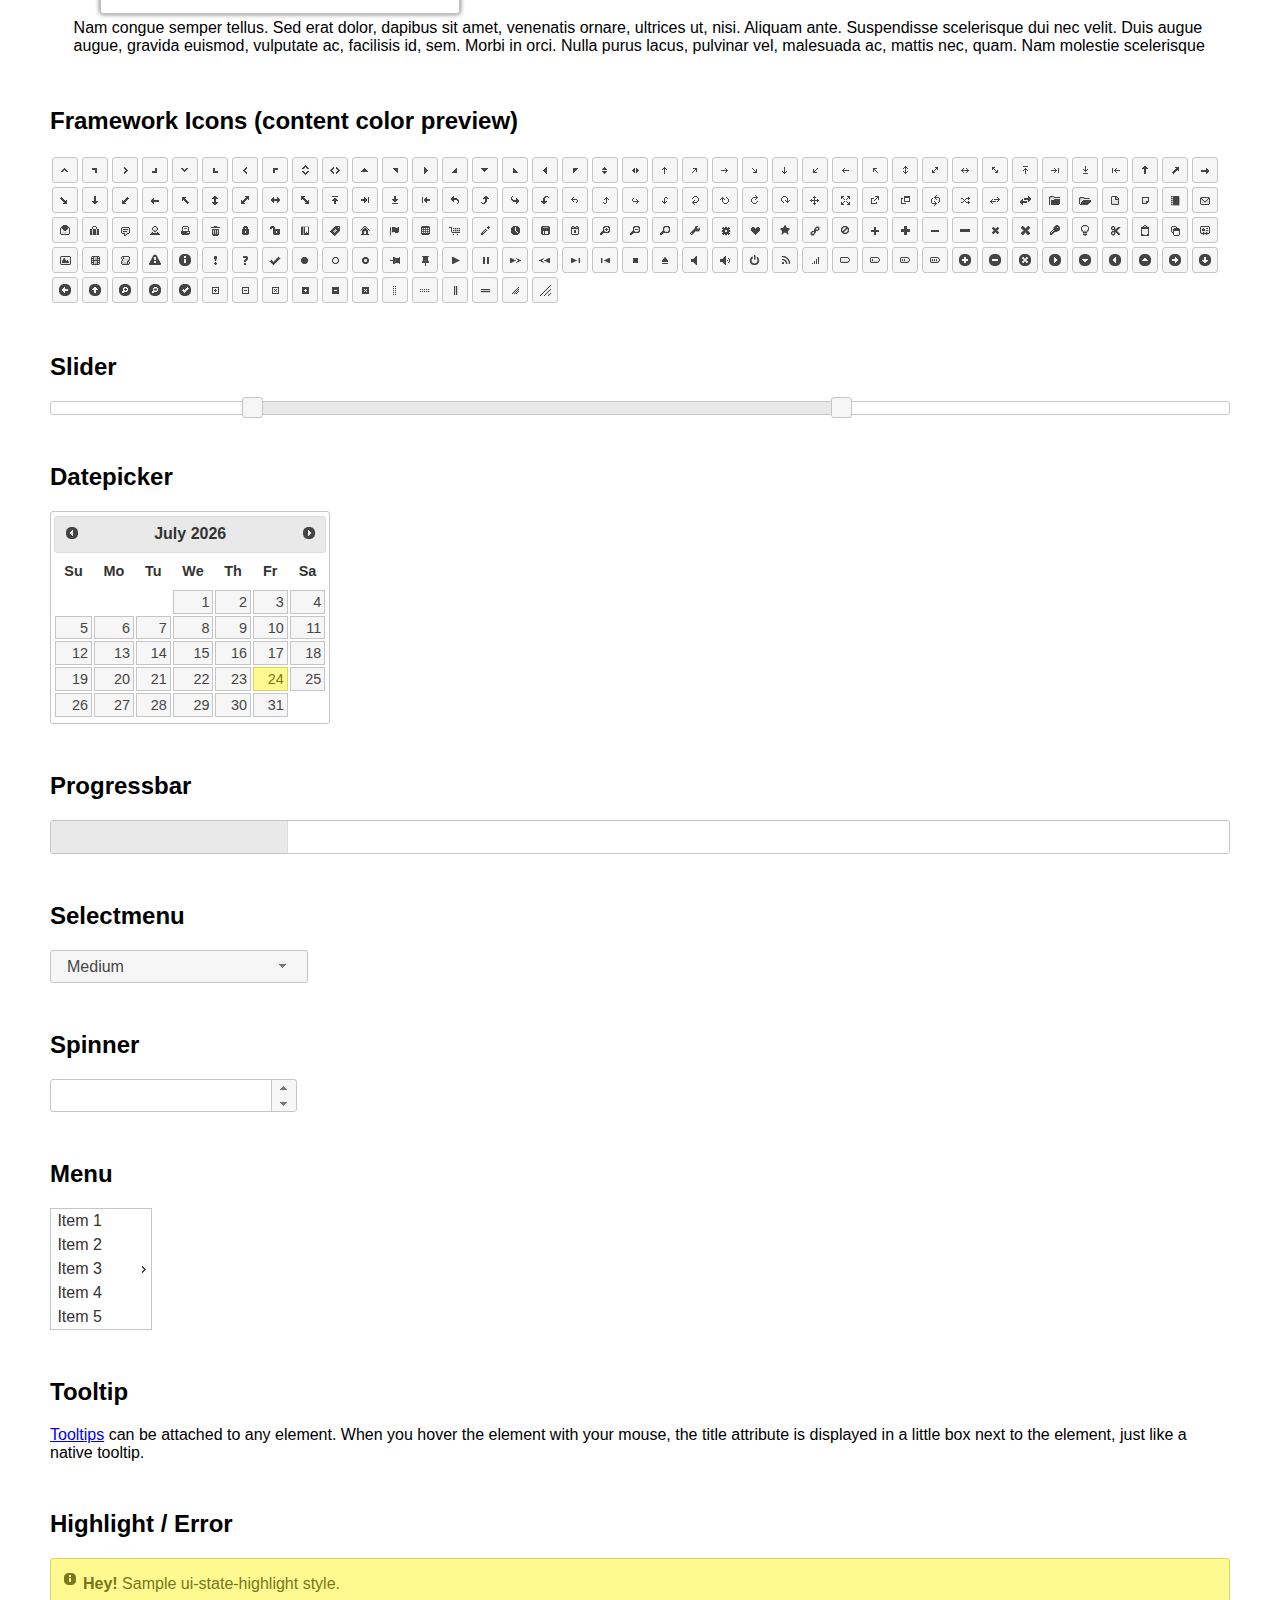
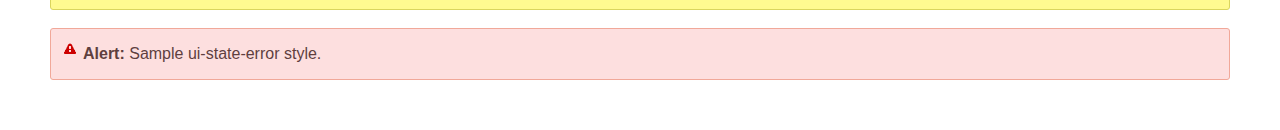
<file: projects/code-player/jquery/jquery-ui/index.html>
<!doctype html>
<html lang="us">
<head>
	<meta charset="utf-8">
	<title>jQuery UI Example Page</title>
	<link href="jquery-ui.css" rel="stylesheet">
	<style>
	body{
		font-family: "Trebuchet MS", sans-serif;
		margin: 50px;
	}
	.demoHeaders {
		margin-top: 2em;
	}
	#dialog-link {
		padding: .4em 1em .4em 20px;
		text-decoration: none;
		position: relative;
	}
	#dialog-link span.ui-icon {
		margin: 0 5px 0 0;
		position: absolute;
		left: .2em;
		top: 50%;
		margin-top: -8px;
	}
	#icons {
		margin: 0;
		padding: 0;
	}
	#icons li {
		margin: 2px;
		position: relative;
		padding: 4px 0;
		cursor: pointer;
		float: left;
		list-style: none;
	}
	#icons span.ui-icon {
		float: left;
		margin: 0 4px;
	}
	.fakewindowcontain .ui-widget-overlay {
		position: absolute;
	}
	select {
		width: 200px;
	}
	</style>
</head>
<body>

<h1>Welcome to jQuery UI!</h1>

<div class="ui-widget">
	<p>This page demonstrates the widgets and theme you selected in Download Builder. Please make sure you are using them with a compatible jQuery version.</p>
</div>

<h1>YOUR COMPONENTS:</h1>


<!-- Accordion -->
<h2 class="demoHeaders">Accordion</h2>
<div id="accordion">
	<h3>First</h3>
	<div>Lorem ipsum dolor sit amet. Lorem ipsum dolor sit amet. Lorem ipsum dolor sit amet.</div>
	<h3>Second</h3>
	<div>Phasellus mattis tincidunt nibh.</div>
	<h3>Third</h3>
	<div>Nam dui erat, auctor a, dignissim quis.</div>
</div>



<!-- Autocomplete -->
<h2 class="demoHeaders">Autocomplete</h2>
<div>
	<input id="autocomplete" title="type &quot;a&quot;">
</div>



<!-- Button -->
<h2 class="demoHeaders">Button</h2>
<button id="button">A button element</button>
<button id="button-icon">An icon-only button</button>



<!-- Checkboxradio -->
<h2 class="demoHeaders">Checkboxradio</h2>
<form style="margin-top: 1em;">
	<div id="radioset">
		<input type="radio" id="radio1" name="radio"><label for="radio1">Choice 1</label>
		<input type="radio" id="radio2" name="radio" checked="checked"><label for="radio2">Choice 2</label>
		<input type="radio" id="radio3" name="radio"><label for="radio3">Choice 3</label>
	</div>
</form>



<!-- Controlgroup -->
<h2 class="demoHeaders">Controlgroup</h2>
<fieldset>
	<legend>Rental Car</legend>
	<div id="controlgroup">
		<select id="car-type">
			<option>Compact car</option>
			<option>Midsize car</option>
			<option>Full size car</option>
			<option>SUV</option>
			<option>Luxury</option>
			<option>Truck</option>
			<option>Van</option>
		</select>
		<label for="transmission-standard">Standard</label>
		<input type="radio" name="transmission" id="transmission-standard">
		<label for="transmission-automatic">Automatic</label>
		<input type="radio" name="transmission" id="transmission-automatic">
		<label for="insurance">Insurance</label>
		<input type="checkbox" name="insurance" id="insurance">
		<label for="horizontal-spinner" class="ui-controlgroup-label"># of cars</label>
		<input id="horizontal-spinner" class="ui-spinner-input">
		<button>Book Now!</button>
	</div>
</fieldset>



<!-- Tabs -->
<h2 class="demoHeaders">Tabs</h2>
<div id="tabs">
	<ul>
		<li><a href="#tabs-1">First</a></li>
		<li><a href="#tabs-2">Second</a></li>
		<li><a href="#tabs-3">Third</a></li>
	</ul>
	<div id="tabs-1">Lorem ipsum dolor sit amet, consectetur adipisicing elit, sed do eiusmod tempor incididunt ut labore et dolore magna aliqua. Ut enim ad minim veniam, quis nostrud exercitation ullamco laboris nisi ut aliquip ex ea commodo consequat.</div>
	<div id="tabs-2">Phasellus mattis tincidunt nibh. Cras orci urna, blandit id, pretium vel, aliquet ornare, felis. Maecenas scelerisque sem non nisl. Fusce sed lorem in enim dictum bibendum.</div>
	<div id="tabs-3">Nam dui erat, auctor a, dignissim quis, sollicitudin eu, felis. Pellentesque nisi urna, interdum eget, sagittis et, consequat vestibulum, lacus. Mauris porttitor ullamcorper augue.</div>
</div>



<h2 class="demoHeaders">Dialog</h2>
<p>
	<button id="dialog-link" class="ui-button ui-corner-all ui-widget">
		<span class="ui-icon ui-icon-newwin"></span>Open Dialog
	</button>
</p>

<h2 class="demoHeaders">Overlay and Shadow Classes</h2>
<div style="position: relative; width: 96%; height: 200px; padding:1% 2%; overflow:hidden;" class="fakewindowcontain">
	<p>Lorem ipsum dolor sit amet,  Nulla nec tortor. Donec id elit quis purus consectetur consequat. </p><p>Nam congue semper tellus. Sed erat dolor, dapibus sit amet, venenatis ornare, ultrices ut, nisi. Aliquam ante. Suspendisse scelerisque dui nec velit. Duis augue augue, gravida euismod, vulputate ac, facilisis id, sem. Morbi in orci. </p><p>Nulla purus lacus, pulvinar vel, malesuada ac, mattis nec, quam. Nam molestie scelerisque quam. Nullam feugiat cursus lacus.orem ipsum dolor sit amet, consectetur adipiscing elit. Donec libero risus, commodo vitae, pharetra mollis, posuere eu, pede. Nulla nec tortor. Donec id elit quis purus consectetur consequat. </p><p>Nam congue semper tellus. Sed erat dolor, dapibus sit amet, venenatis ornare, ultrices ut, nisi. Aliquam ante. Suspendisse scelerisque dui nec velit. Duis augue augue, gravida euismod, vulputate ac, facilisis id, sem. Morbi in orci. Nulla purus lacus, pulvinar vel, malesuada ac, mattis nec, quam. Nam molestie scelerisque quam. </p><p>Nullam feugiat cursus lacus.orem ipsum dolor sit amet, consectetur adipiscing elit. Donec libero risus, commodo vitae, pharetra mollis, posuere eu, pede. Nulla nec tortor. Donec id elit quis purus consectetur consequat. Nam congue semper tellus. Sed erat dolor, dapibus sit amet, venenatis ornare, ultrices ut, nisi. Aliquam ante. </p><p>Suspendisse scelerisque dui nec velit. Duis augue augue, gravida euismod, vulputate ac, facilisis id, sem. Morbi in orci. Nulla purus lacus, pulvinar vel, malesuada ac, mattis nec, quam. Nam molestie scelerisque quam. Nullam feugiat cursus lacus.orem ipsum dolor sit amet, consectetur adipiscing elit. Donec libero risus, commodo vitae, pharetra mollis, posuere eu, pede. Nulla nec tortor. Donec id elit quis purus consectetur consequat. Nam congue semper tellus. Sed erat dolor, dapibus sit amet, venenatis ornare, ultrices ut, nisi. </p>

	<!-- ui-dialog -->
	<div class="ui-widget-overlay ui-front"></div>
	<div style="position: absolute; width: 320px; left: 50px; top: 30px; padding: 1.2em" class="ui-widget ui-front ui-widget-content ui-corner-all ui-widget-shadow">
		Lorem ipsum dolor sit amet, consectetur adipisicing elit, sed do eiusmod tempor incididunt ut labore et dolore magna aliqua. Ut enim ad minim veniam, quis nostrud exercitation ullamco laboris nisi ut aliquip ex ea commodo consequat.
	</div>

</div>

<!-- ui-dialog -->
<div id="dialog" title="Dialog Title">
	<p>Lorem ipsum dolor sit amet, consectetur adipisicing elit, sed do eiusmod tempor incididunt ut labore et dolore magna aliqua. Ut enim ad minim veniam, quis nostrud exercitation ullamco laboris nisi ut aliquip ex ea commodo consequat.</p>
</div>



<h2 class="demoHeaders">Framework Icons (content color preview)</h2>
<ul id="icons" class="ui-widget ui-helper-clearfix">
	<li class="ui-state-default ui-corner-all" title=".ui-icon-caret-1-n"><span class="ui-icon ui-icon-caret-1-n"></span></li>
	<li class="ui-state-default ui-corner-all" title=".ui-icon-caret-1-ne"><span class="ui-icon ui-icon-caret-1-ne"></span></li>
	<li class="ui-state-default ui-corner-all" title=".ui-icon-caret-1-e"><span class="ui-icon ui-icon-caret-1-e"></span></li>
	<li class="ui-state-default ui-corner-all" title=".ui-icon-caret-1-se"><span class="ui-icon ui-icon-caret-1-se"></span></li>
	<li class="ui-state-default ui-corner-all" title=".ui-icon-caret-1-s"><span class="ui-icon ui-icon-caret-1-s"></span></li>
	<li class="ui-state-default ui-corner-all" title=".ui-icon-caret-1-sw"><span class="ui-icon ui-icon-caret-1-sw"></span></li>
	<li class="ui-state-default ui-corner-all" title=".ui-icon-caret-1-w"><span class="ui-icon ui-icon-caret-1-w"></span></li>
	<li class="ui-state-default ui-corner-all" title=".ui-icon-caret-1-nw"><span class="ui-icon ui-icon-caret-1-nw"></span></li>
	<li class="ui-state-default ui-corner-all" title=".ui-icon-caret-2-n-s"><span class="ui-icon ui-icon-caret-2-n-s"></span></li>
	<li class="ui-state-default ui-corner-all" title=".ui-icon-caret-2-e-w"><span class="ui-icon ui-icon-caret-2-e-w"></span></li>
	<li class="ui-state-default ui-corner-all" title=".ui-icon-triangle-1-n"><span class="ui-icon ui-icon-triangle-1-n"></span></li>
	<li class="ui-state-default ui-corner-all" title=".ui-icon-triangle-1-ne"><span class="ui-icon ui-icon-triangle-1-ne"></span></li>
	<li class="ui-state-default ui-corner-all" title=".ui-icon-triangle-1-e"><span class="ui-icon ui-icon-triangle-1-e"></span></li>
	<li class="ui-state-default ui-corner-all" title=".ui-icon-triangle-1-se"><span class="ui-icon ui-icon-triangle-1-se"></span></li>
	<li class="ui-state-default ui-corner-all" title=".ui-icon-triangle-1-s"><span class="ui-icon ui-icon-triangle-1-s"></span></li>
	<li class="ui-state-default ui-corner-all" title=".ui-icon-triangle-1-sw"><span class="ui-icon ui-icon-triangle-1-sw"></span></li>
	<li class="ui-state-default ui-corner-all" title=".ui-icon-triangle-1-w"><span class="ui-icon ui-icon-triangle-1-w"></span></li>
	<li class="ui-state-default ui-corner-all" title=".ui-icon-triangle-1-nw"><span class="ui-icon ui-icon-triangle-1-nw"></span></li>
	<li class="ui-state-default ui-corner-all" title=".ui-icon-triangle-2-n-s"><span class="ui-icon ui-icon-triangle-2-n-s"></span></li>
	<li class="ui-state-default ui-corner-all" title=".ui-icon-triangle-2-e-w"><span class="ui-icon ui-icon-triangle-2-e-w"></span></li>
	<li class="ui-state-default ui-corner-all" title=".ui-icon-arrow-1-n"><span class="ui-icon ui-icon-arrow-1-n"></span></li>
	<li class="ui-state-default ui-corner-all" title=".ui-icon-arrow-1-ne"><span class="ui-icon ui-icon-arrow-1-ne"></span></li>
	<li class="ui-state-default ui-corner-all" title=".ui-icon-arrow-1-e"><span class="ui-icon ui-icon-arrow-1-e"></span></li>
	<li class="ui-state-default ui-corner-all" title=".ui-icon-arrow-1-se"><span class="ui-icon ui-icon-arrow-1-se"></span></li>
	<li class="ui-state-default ui-corner-all" title=".ui-icon-arrow-1-s"><span class="ui-icon ui-icon-arrow-1-s"></span></li>
	<li class="ui-state-default ui-corner-all" title=".ui-icon-arrow-1-sw"><span class="ui-icon ui-icon-arrow-1-sw"></span></li>
	<li class="ui-state-default ui-corner-all" title=".ui-icon-arrow-1-w"><span class="ui-icon ui-icon-arrow-1-w"></span></li>
	<li class="ui-state-default ui-corner-all" title=".ui-icon-arrow-1-nw"><span class="ui-icon ui-icon-arrow-1-nw"></span></li>
	<li class="ui-state-default ui-corner-all" title=".ui-icon-arrow-2-n-s"><span class="ui-icon ui-icon-arrow-2-n-s"></span></li>
	<li class="ui-state-default ui-corner-all" title=".ui-icon-arrow-2-ne-sw"><span class="ui-icon ui-icon-arrow-2-ne-sw"></span></li>
	<li class="ui-state-default ui-corner-all" title=".ui-icon-arrow-2-e-w"><span class="ui-icon ui-icon-arrow-2-e-w"></span></li>
	<li class="ui-state-default ui-corner-all" title=".ui-icon-arrow-2-se-nw"><span class="ui-icon ui-icon-arrow-2-se-nw"></span></li>
	<li class="ui-state-default ui-corner-all" title=".ui-icon-arrowstop-1-n"><span class="ui-icon ui-icon-arrowstop-1-n"></span></li>
	<li class="ui-state-default ui-corner-all" title=".ui-icon-arrowstop-1-e"><span class="ui-icon ui-icon-arrowstop-1-e"></span></li>
	<li class="ui-state-default ui-corner-all" title=".ui-icon-arrowstop-1-s"><span class="ui-icon ui-icon-arrowstop-1-s"></span></li>
	<li class="ui-state-default ui-corner-all" title=".ui-icon-arrowstop-1-w"><span class="ui-icon ui-icon-arrowstop-1-w"></span></li>
	<li class="ui-state-default ui-corner-all" title=".ui-icon-arrowthick-1-n"><span class="ui-icon ui-icon-arrowthick-1-n"></span></li>
	<li class="ui-state-default ui-corner-all" title=".ui-icon-arrowthick-1-ne"><span class="ui-icon ui-icon-arrowthick-1-ne"></span></li>
	<li class="ui-state-default ui-corner-all" title=".ui-icon-arrowthick-1-e"><span class="ui-icon ui-icon-arrowthick-1-e"></span></li>
	<li class="ui-state-default ui-corner-all" title=".ui-icon-arrowthick-1-se"><span class="ui-icon ui-icon-arrowthick-1-se"></span></li>
	<li class="ui-state-default ui-corner-all" title=".ui-icon-arrowthick-1-s"><span class="ui-icon ui-icon-arrowthick-1-s"></span></li>
	<li class="ui-state-default ui-corner-all" title=".ui-icon-arrowthick-1-sw"><span class="ui-icon ui-icon-arrowthick-1-sw"></span></li>
	<li class="ui-state-default ui-corner-all" title=".ui-icon-arrowthick-1-w"><span class="ui-icon ui-icon-arrowthick-1-w"></span></li>
	<li class="ui-state-default ui-corner-all" title=".ui-icon-arrowthick-1-nw"><span class="ui-icon ui-icon-arrowthick-1-nw"></span></li>
	<li class="ui-state-default ui-corner-all" title=".ui-icon-arrowthick-2-n-s"><span class="ui-icon ui-icon-arrowthick-2-n-s"></span></li>
	<li class="ui-state-default ui-corner-all" title=".ui-icon-arrowthick-2-ne-sw"><span class="ui-icon ui-icon-arrowthick-2-ne-sw"></span></li>
	<li class="ui-state-default ui-corner-all" title=".ui-icon-arrowthick-2-e-w"><span class="ui-icon ui-icon-arrowthick-2-e-w"></span></li>
	<li class="ui-state-default ui-corner-all" title=".ui-icon-arrowthick-2-se-nw"><span class="ui-icon ui-icon-arrowthick-2-se-nw"></span></li>
	<li class="ui-state-default ui-corner-all" title=".ui-icon-arrowthickstop-1-n"><span class="ui-icon ui-icon-arrowthickstop-1-n"></span></li>
	<li class="ui-state-default ui-corner-all" title=".ui-icon-arrowthickstop-1-e"><span class="ui-icon ui-icon-arrowthickstop-1-e"></span></li>
	<li class="ui-state-default ui-corner-all" title=".ui-icon-arrowthickstop-1-s"><span class="ui-icon ui-icon-arrowthickstop-1-s"></span></li>
	<li class="ui-state-default ui-corner-all" title=".ui-icon-arrowthickstop-1-w"><span class="ui-icon ui-icon-arrowthickstop-1-w"></span></li>
	<li class="ui-state-default ui-corner-all" title=".ui-icon-arrowreturnthick-1-w"><span class="ui-icon ui-icon-arrowreturnthick-1-w"></span></li>
	<li class="ui-state-default ui-corner-all" title=".ui-icon-arrowreturnthick-1-n"><span class="ui-icon ui-icon-arrowreturnthick-1-n"></span></li>
	<li class="ui-state-default ui-corner-all" title=".ui-icon-arrowreturnthick-1-e"><span class="ui-icon ui-icon-arrowreturnthick-1-e"></span></li>
	<li class="ui-state-default ui-corner-all" title=".ui-icon-arrowreturnthick-1-s"><span class="ui-icon ui-icon-arrowreturnthick-1-s"></span></li>
	<li class="ui-state-default ui-corner-all" title=".ui-icon-arrowreturn-1-w"><span class="ui-icon ui-icon-arrowreturn-1-w"></span></li>
	<li class="ui-state-default ui-corner-all" title=".ui-icon-arrowreturn-1-n"><span class="ui-icon ui-icon-arrowreturn-1-n"></span></li>
	<li class="ui-state-default ui-corner-all" title=".ui-icon-arrowreturn-1-e"><span class="ui-icon ui-icon-arrowreturn-1-e"></span></li>
	<li class="ui-state-default ui-corner-all" title=".ui-icon-arrowreturn-1-s"><span class="ui-icon ui-icon-arrowreturn-1-s"></span></li>
	<li class="ui-state-default ui-corner-all" title=".ui-icon-arrowrefresh-1-w"><span class="ui-icon ui-icon-arrowrefresh-1-w"></span></li>
	<li class="ui-state-default ui-corner-all" title=".ui-icon-arrowrefresh-1-n"><span class="ui-icon ui-icon-arrowrefresh-1-n"></span></li>
	<li class="ui-state-default ui-corner-all" title=".ui-icon-arrowrefresh-1-e"><span class="ui-icon ui-icon-arrowrefresh-1-e"></span></li>
	<li class="ui-state-default ui-corner-all" title=".ui-icon-arrowrefresh-1-s"><span class="ui-icon ui-icon-arrowrefresh-1-s"></span></li>
	<li class="ui-state-default ui-corner-all" title=".ui-icon-arrow-4"><span class="ui-icon ui-icon-arrow-4"></span></li>
	<li class="ui-state-default ui-corner-all" title=".ui-icon-arrow-4-diag"><span class="ui-icon ui-icon-arrow-4-diag"></span></li>
	<li class="ui-state-default ui-corner-all" title=".ui-icon-extlink"><span class="ui-icon ui-icon-extlink"></span></li>
	<li class="ui-state-default ui-corner-all" title=".ui-icon-newwin"><span class="ui-icon ui-icon-newwin"></span></li>
	<li class="ui-state-default ui-corner-all" title=".ui-icon-refresh"><span class="ui-icon ui-icon-refresh"></span></li>
	<li class="ui-state-default ui-corner-all" title=".ui-icon-shuffle"><span class="ui-icon ui-icon-shuffle"></span></li>
	<li class="ui-state-default ui-corner-all" title=".ui-icon-transfer-e-w"><span class="ui-icon ui-icon-transfer-e-w"></span></li>
	<li class="ui-state-default ui-corner-all" title=".ui-icon-transferthick-e-w"><span class="ui-icon ui-icon-transferthick-e-w"></span></li>
	<li class="ui-state-default ui-corner-all" title=".ui-icon-folder-collapsed"><span class="ui-icon ui-icon-folder-collapsed"></span></li>
	<li class="ui-state-default ui-corner-all" title=".ui-icon-folder-open"><span class="ui-icon ui-icon-folder-open"></span></li>
	<li class="ui-state-default ui-corner-all" title=".ui-icon-document"><span class="ui-icon ui-icon-document"></span></li>
	<li class="ui-state-default ui-corner-all" title=".ui-icon-document-b"><span class="ui-icon ui-icon-document-b"></span></li>
	<li class="ui-state-default ui-corner-all" title=".ui-icon-note"><span class="ui-icon ui-icon-note"></span></li>
	<li class="ui-state-default ui-corner-all" title=".ui-icon-mail-closed"><span class="ui-icon ui-icon-mail-closed"></span></li>
	<li class="ui-state-default ui-corner-all" title=".ui-icon-mail-open"><span class="ui-icon ui-icon-mail-open"></span></li>
	<li class="ui-state-default ui-corner-all" title=".ui-icon-suitcase"><span class="ui-icon ui-icon-suitcase"></span></li>
	<li class="ui-state-default ui-corner-all" title=".ui-icon-comment"><span class="ui-icon ui-icon-comment"></span></li>
	<li class="ui-state-default ui-corner-all" title=".ui-icon-person"><span class="ui-icon ui-icon-person"></span></li>
	<li class="ui-state-default ui-corner-all" title=".ui-icon-print"><span class="ui-icon ui-icon-print"></span></li>
	<li class="ui-state-default ui-corner-all" title=".ui-icon-trash"><span class="ui-icon ui-icon-trash"></span></li>
	<li class="ui-state-default ui-corner-all" title=".ui-icon-locked"><span class="ui-icon ui-icon-locked"></span></li>
	<li class="ui-state-default ui-corner-all" title=".ui-icon-unlocked"><span class="ui-icon ui-icon-unlocked"></span></li>
	<li class="ui-state-default ui-corner-all" title=".ui-icon-bookmark"><span class="ui-icon ui-icon-bookmark"></span></li>
	<li class="ui-state-default ui-corner-all" title=".ui-icon-tag"><span class="ui-icon ui-icon-tag"></span></li>
	<li class="ui-state-default ui-corner-all" title=".ui-icon-home"><span class="ui-icon ui-icon-home"></span></li>
	<li class="ui-state-default ui-corner-all" title=".ui-icon-flag"><span class="ui-icon ui-icon-flag"></span></li>
	<li class="ui-state-default ui-corner-all" title=".ui-icon-calculator"><span class="ui-icon ui-icon-calculator"></span></li>
	<li class="ui-state-default ui-corner-all" title=".ui-icon-cart"><span class="ui-icon ui-icon-cart"></span></li>
	<li class="ui-state-default ui-corner-all" title=".ui-icon-pencil"><span class="ui-icon ui-icon-pencil"></span></li>
	<li class="ui-state-default ui-corner-all" title=".ui-icon-clock"><span class="ui-icon ui-icon-clock"></span></li>
	<li class="ui-state-default ui-corner-all" title=".ui-icon-disk"><span class="ui-icon ui-icon-disk"></span></li>
	<li class="ui-state-default ui-corner-all" title=".ui-icon-calendar"><span class="ui-icon ui-icon-calendar"></span></li>
	<li class="ui-state-default ui-corner-all" title=".ui-icon-zoomin"><span class="ui-icon ui-icon-zoomin"></span></li>
	<li class="ui-state-default ui-corner-all" title=".ui-icon-zoomout"><span class="ui-icon ui-icon-zoomout"></span></li>
	<li class="ui-state-default ui-corner-all" title=".ui-icon-search"><span class="ui-icon ui-icon-search"></span></li>
	<li class="ui-state-default ui-corner-all" title=".ui-icon-wrench"><span class="ui-icon ui-icon-wrench"></span></li>
	<li class="ui-state-default ui-corner-all" title=".ui-icon-gear"><span class="ui-icon ui-icon-gear"></span></li>
	<li class="ui-state-default ui-corner-all" title=".ui-icon-heart"><span class="ui-icon ui-icon-heart"></span></li>
	<li class="ui-state-default ui-corner-all" title=".ui-icon-star"><span class="ui-icon ui-icon-star"></span></li>
	<li class="ui-state-default ui-corner-all" title=".ui-icon-link"><span class="ui-icon ui-icon-link"></span></li>
	<li class="ui-state-default ui-corner-all" title=".ui-icon-cancel"><span class="ui-icon ui-icon-cancel"></span></li>
	<li class="ui-state-default ui-corner-all" title=".ui-icon-plus"><span class="ui-icon ui-icon-plus"></span></li>
	<li class="ui-state-default ui-corner-all" title=".ui-icon-plusthick"><span class="ui-icon ui-icon-plusthick"></span></li>
	<li class="ui-state-default ui-corner-all" title=".ui-icon-minus"><span class="ui-icon ui-icon-minus"></span></li>
	<li class="ui-state-default ui-corner-all" title=".ui-icon-minusthick"><span class="ui-icon ui-icon-minusthick"></span></li>
	<li class="ui-state-default ui-corner-all" title=".ui-icon-close"><span class="ui-icon ui-icon-close"></span></li>
	<li class="ui-state-default ui-corner-all" title=".ui-icon-closethick"><span class="ui-icon ui-icon-closethick"></span></li>
	<li class="ui-state-default ui-corner-all" title=".ui-icon-key"><span class="ui-icon ui-icon-key"></span></li>
	<li class="ui-state-default ui-corner-all" title=".ui-icon-lightbulb"><span class="ui-icon ui-icon-lightbulb"></span></li>
	<li class="ui-state-default ui-corner-all" title=".ui-icon-scissors"><span class="ui-icon ui-icon-scissors"></span></li>
	<li class="ui-state-default ui-corner-all" title=".ui-icon-clipboard"><span class="ui-icon ui-icon-clipboard"></span></li>
	<li class="ui-state-default ui-corner-all" title=".ui-icon-copy"><span class="ui-icon ui-icon-copy"></span></li>
	<li class="ui-state-default ui-corner-all" title=".ui-icon-contact"><span class="ui-icon ui-icon-contact"></span></li>
	<li class="ui-state-default ui-corner-all" title=".ui-icon-image"><span class="ui-icon ui-icon-image"></span></li>
	<li class="ui-state-default ui-corner-all" title=".ui-icon-video"><span class="ui-icon ui-icon-video"></span></li>
	<li class="ui-state-default ui-corner-all" title=".ui-icon-script"><span class="ui-icon ui-icon-script"></span></li>
	<li class="ui-state-default ui-corner-all" title=".ui-icon-alert"><span class="ui-icon ui-icon-alert"></span></li>
	<li class="ui-state-default ui-corner-all" title=".ui-icon-info"><span class="ui-icon ui-icon-info"></span></li>
	<li class="ui-state-default ui-corner-all" title=".ui-icon-notice"><span class="ui-icon ui-icon-notice"></span></li>
	<li class="ui-state-default ui-corner-all" title=".ui-icon-help"><span class="ui-icon ui-icon-help"></span></li>
	<li class="ui-state-default ui-corner-all" title=".ui-icon-check"><span class="ui-icon ui-icon-check"></span></li>
	<li class="ui-state-default ui-corner-all" title=".ui-icon-bullet"><span class="ui-icon ui-icon-bullet"></span></li>
	<li class="ui-state-default ui-corner-all" title=".ui-icon-radio-off"><span class="ui-icon ui-icon-radio-off"></span></li>
	<li class="ui-state-default ui-corner-all" title=".ui-icon-radio-on"><span class="ui-icon ui-icon-radio-on"></span></li>
	<li class="ui-state-default ui-corner-all" title=".ui-icon-pin-w"><span class="ui-icon ui-icon-pin-w"></span></li>
	<li class="ui-state-default ui-corner-all" title=".ui-icon-pin-s"><span class="ui-icon ui-icon-pin-s"></span></li>
	<li class="ui-state-default ui-corner-all" title=".ui-icon-play"><span class="ui-icon ui-icon-play"></span></li>
	<li class="ui-state-default ui-corner-all" title=".ui-icon-pause"><span class="ui-icon ui-icon-pause"></span></li>
	<li class="ui-state-default ui-corner-all" title=".ui-icon-seek-next"><span class="ui-icon ui-icon-seek-next"></span></li>
	<li class="ui-state-default ui-corner-all" title=".ui-icon-seek-prev"><span class="ui-icon ui-icon-seek-prev"></span></li>
	<li class="ui-state-default ui-corner-all" title=".ui-icon-seek-end"><span class="ui-icon ui-icon-seek-end"></span></li>
	<li class="ui-state-default ui-corner-all" title=".ui-icon-seek-first"><span class="ui-icon ui-icon-seek-first"></span></li>
	<li class="ui-state-default ui-corner-all" title=".ui-icon-stop"><span class="ui-icon ui-icon-stop"></span></li>
	<li class="ui-state-default ui-corner-all" title=".ui-icon-eject"><span class="ui-icon ui-icon-eject"></span></li>
	<li class="ui-state-default ui-corner-all" title=".ui-icon-volume-off"><span class="ui-icon ui-icon-volume-off"></span></li>
	<li class="ui-state-default ui-corner-all" title=".ui-icon-volume-on"><span class="ui-icon ui-icon-volume-on"></span></li>
	<li class="ui-state-default ui-corner-all" title=".ui-icon-power"><span class="ui-icon ui-icon-power"></span></li>
	<li class="ui-state-default ui-corner-all" title=".ui-icon-signal-diag"><span class="ui-icon ui-icon-signal-diag"></span></li>
	<li class="ui-state-default ui-corner-all" title=".ui-icon-signal"><span class="ui-icon ui-icon-signal"></span></li>
	<li class="ui-state-default ui-corner-all" title=".ui-icon-battery-0"><span class="ui-icon ui-icon-battery-0"></span></li>
	<li class="ui-state-default ui-corner-all" title=".ui-icon-battery-1"><span class="ui-icon ui-icon-battery-1"></span></li>
	<li class="ui-state-default ui-corner-all" title=".ui-icon-battery-2"><span class="ui-icon ui-icon-battery-2"></span></li>
	<li class="ui-state-default ui-corner-all" title=".ui-icon-battery-3"><span class="ui-icon ui-icon-battery-3"></span></li>
	<li class="ui-state-default ui-corner-all" title=".ui-icon-circle-plus"><span class="ui-icon ui-icon-circle-plus"></span></li>
	<li class="ui-state-default ui-corner-all" title=".ui-icon-circle-minus"><span class="ui-icon ui-icon-circle-minus"></span></li>
	<li class="ui-state-default ui-corner-all" title=".ui-icon-circle-close"><span class="ui-icon ui-icon-circle-close"></span></li>
	<li class="ui-state-default ui-corner-all" title=".ui-icon-circle-triangle-e"><span class="ui-icon ui-icon-circle-triangle-e"></span></li>
	<li class="ui-state-default ui-corner-all" title=".ui-icon-circle-triangle-s"><span class="ui-icon ui-icon-circle-triangle-s"></span></li>
	<li class="ui-state-default ui-corner-all" title=".ui-icon-circle-triangle-w"><span class="ui-icon ui-icon-circle-triangle-w"></span></li>
	<li class="ui-state-default ui-corner-all" title=".ui-icon-circle-triangle-n"><span class="ui-icon ui-icon-circle-triangle-n"></span></li>
	<li class="ui-state-default ui-corner-all" title=".ui-icon-circle-arrow-e"><span class="ui-icon ui-icon-circle-arrow-e"></span></li>
	<li class="ui-state-default ui-corner-all" title=".ui-icon-circle-arrow-s"><span class="ui-icon ui-icon-circle-arrow-s"></span></li>
	<li class="ui-state-default ui-corner-all" title=".ui-icon-circle-arrow-w"><span class="ui-icon ui-icon-circle-arrow-w"></span></li>
	<li class="ui-state-default ui-corner-all" title=".ui-icon-circle-arrow-n"><span class="ui-icon ui-icon-circle-arrow-n"></span></li>
	<li class="ui-state-default ui-corner-all" title=".ui-icon-circle-zoomin"><span class="ui-icon ui-icon-circle-zoomin"></span></li>
	<li class="ui-state-default ui-corner-all" title=".ui-icon-circle-zoomout"><span class="ui-icon ui-icon-circle-zoomout"></span></li>
	<li class="ui-state-default ui-corner-all" title=".ui-icon-circle-check"><span class="ui-icon ui-icon-circle-check"></span></li>
	<li class="ui-state-default ui-corner-all" title=".ui-icon-circlesmall-plus"><span class="ui-icon ui-icon-circlesmall-plus"></span></li>
	<li class="ui-state-default ui-corner-all" title=".ui-icon-circlesmall-minus"><span class="ui-icon ui-icon-circlesmall-minus"></span></li>
	<li class="ui-state-default ui-corner-all" title=".ui-icon-circlesmall-close"><span class="ui-icon ui-icon-circlesmall-close"></span></li>
	<li class="ui-state-default ui-corner-all" title=".ui-icon-squaresmall-plus"><span class="ui-icon ui-icon-squaresmall-plus"></span></li>
	<li class="ui-state-default ui-corner-all" title=".ui-icon-squaresmall-minus"><span class="ui-icon ui-icon-squaresmall-minus"></span></li>
	<li class="ui-state-default ui-corner-all" title=".ui-icon-squaresmall-close"><span class="ui-icon ui-icon-squaresmall-close"></span></li>
	<li class="ui-state-default ui-corner-all" title=".ui-icon-grip-dotted-vertical"><span class="ui-icon ui-icon-grip-dotted-vertical"></span></li>
	<li class="ui-state-default ui-corner-all" title=".ui-icon-grip-dotted-horizontal"><span class="ui-icon ui-icon-grip-dotted-horizontal"></span></li>
	<li class="ui-state-default ui-corner-all" title=".ui-icon-grip-solid-vertical"><span class="ui-icon ui-icon-grip-solid-vertical"></span></li>
	<li class="ui-state-default ui-corner-all" title=".ui-icon-grip-solid-horizontal"><span class="ui-icon ui-icon-grip-solid-horizontal"></span></li>
	<li class="ui-state-default ui-corner-all" title=".ui-icon-gripsmall-diagonal-se"><span class="ui-icon ui-icon-gripsmall-diagonal-se"></span></li>
	<li class="ui-state-default ui-corner-all" title=".ui-icon-grip-diagonal-se"><span class="ui-icon ui-icon-grip-diagonal-se"></span></li>
</ul>


<!-- Slider -->
<h2 class="demoHeaders">Slider</h2>
<div id="slider"></div>



<!-- Datepicker -->
<h2 class="demoHeaders">Datepicker</h2>
<div id="datepicker"></div>



<!-- Progressbar -->
<h2 class="demoHeaders">Progressbar</h2>
<div id="progressbar"></div>



<!-- Progressbar -->
<h2 class="demoHeaders">Selectmenu</h2>
<select id="selectmenu">
	<option>Slower</option>
	<option>Slow</option>
	<option selected="selected">Medium</option>
	<option>Fast</option>
	<option>Faster</option>
</select>



<!-- Spinner -->
<h2 class="demoHeaders">Spinner</h2>
<input id="spinner">



<!-- Menu -->
<h2 class="demoHeaders">Menu</h2>
<ul style="width:100px;" id="menu">
	<li><div>Item 1</div></li>
	<li><div>Item 2</div></li>
	<li><div>Item 3</div>
		<ul>
			<li><div>Item 3-1</div></li>
			<li><div>Item 3-2</div></li>
			<li><div>Item 3-3</div></li>
			<li><div>Item 3-4</div></li>
			<li><div>Item 3-5</div></li>
		</ul>
	</li>
	<li><div>Item 4</div></li>
	<li><div>Item 5</div></li>
</ul>



<!-- Tooltip -->
<h2 class="demoHeaders">Tooltip</h2>
<p id="tooltip">
	<a href="#" title="That&apos;s what this widget is">Tooltips</a> can be attached to any element. When you hover
the element with your mouse, the title attribute is displayed in a little box next to the element, just like a native tooltip.
</p>


<!-- Highlight / Error -->
<h2 class="demoHeaders">Highlight / Error</h2>
<div class="ui-widget">
	<div class="ui-state-highlight ui-corner-all" style="margin-top: 20px; padding: 0 .7em;">
		<p><span class="ui-icon ui-icon-info" style="float: left; margin-right: .3em;"></span>
		<strong>Hey!</strong> Sample ui-state-highlight style.</p>
	</div>
</div>
<br>
<div class="ui-widget">
	<div class="ui-state-error ui-corner-all" style="padding: 0 .7em;">
		<p><span class="ui-icon ui-icon-alert" style="float: left; margin-right: .3em;"></span>
		<strong>Alert:</strong> Sample ui-state-error style.</p>
	</div>
</div>

<script src="external/jquery/jquery.js"></script>
<script src="jquery-ui.js"></script>
<script>

$( "#accordion" ).accordion();



var availableTags = [
	"ActionScript",
	"AppleScript",
	"Asp",
	"BASIC",
	"C",
	"C++",
	"Clojure",
	"COBOL",
	"ColdFusion",
	"Erlang",
	"Fortran",
	"Groovy",
	"Haskell",
	"Java",
	"JavaScript",
	"Lisp",
	"Perl",
	"PHP",
	"Python",
	"Ruby",
	"Scala",
	"Scheme"
];
$( "#autocomplete" ).autocomplete({
	source: availableTags
});



$( "#button" ).button();
$( "#button-icon" ).button({
	icon: "ui-icon-gear",
	showLabel: false
});



$( "#radioset" ).buttonset();



$( "#controlgroup" ).controlgroup();



$( "#tabs" ).tabs();



$( "#dialog" ).dialog({
	autoOpen: false,
	width: 400,
	buttons: [
		{
			text: "Ok",
			click: function() {
				$( this ).dialog( "close" );
			}
		},
		{
			text: "Cancel",
			click: function() {
				$( this ).dialog( "close" );
			}
		}
	]
});

// Link to open the dialog
$( "#dialog-link" ).click(function( event ) {
	$( "#dialog" ).dialog( "open" );
	event.preventDefault();
});



$( "#datepicker" ).datepicker({
	inline: true
});



$( "#slider" ).slider({
	range: true,
	values: [ 17, 67 ]
});



$( "#progressbar" ).progressbar({
	value: 20
});



$( "#spinner" ).spinner();



$( "#menu" ).menu();



$( "#tooltip" ).tooltip();



$( "#selectmenu" ).selectmenu();


// Hover states on the static widgets
$( "#dialog-link, #icons li" ).hover(
	function() {
		$( this ).addClass( "ui-state-hover" );
	},
	function() {
		$( this ).removeClass( "ui-state-hover" );
	}
);
</script>
</body>
</html>
</file>
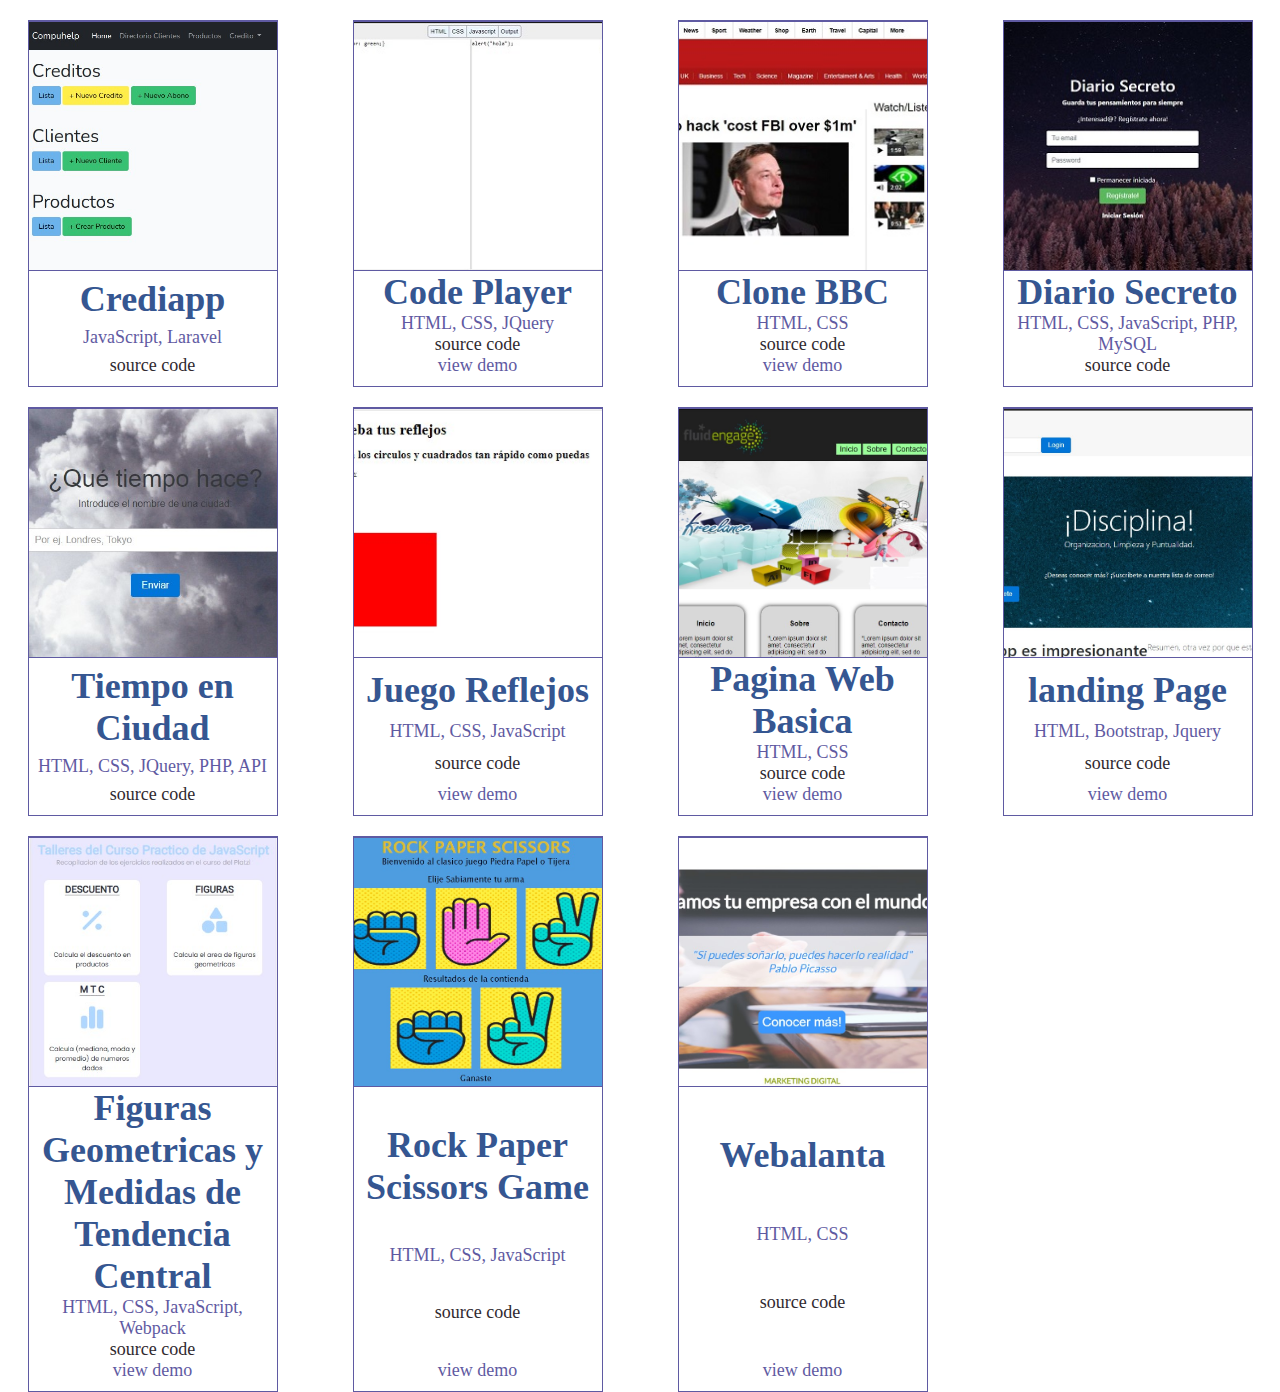
<file: personalProjects.html>
<!DOCTYPE html>
<html lang="en">
  <head>
    <meta charset="UTF-8" />
    <meta http-equiv="X-UA-Compatible" content="IE=edge" />
    <meta name="viewport" content="width=device-width, initial-scale=1.0" />
    <title>JDChavarro</title>

    <!-- FONTS -->
    <link rel="stylesheet" href="https://fonts.google.com/specimen/Lato" />
    <link
      rel="stylesheet"
      href="https://fonts.google.com/specimen/Inconsolata"
    />

    <!-- ICONS -->
    <link
      href="https://unpkg.com/boxicons@2.1.1/css/boxicons.min.css"
      rel="stylesheet"
    />

    <!-- STYLES -->
    <link href="./css/config.css" rel="stylesheet" />
    <link href="./css/personalProjects.css" rel="stylesheet" />
  </head>
  <body>
    <main class="projects-list">
      <section class="project-card">
        <img
          src="./assets/crediapp.jpg"
          alt="crediapp"
          class="project-card__image"
        />
        <p class="project-card__name">Crediapp</p>
        <p class="project-card__technologies">JavaScript, Laravel</p>
        <a
          href="https://github.com/jdchavarro/crediapp"
          class="project-card__source"
          target="_blank"
          >source code</a
        >
      </section>

      <section class="project-card">
        <img
          src="./assets/code-player.jpg"
          alt="Code Player"
          class="project-card__image"
        />
        <p class="project-card__name">Code Player</p>
        <p class="project-card__technologies">HTML, CSS, JQuery</p>
        <a
          href="https://github.com/jdchavarro/code-player"
          class="project-card__source"
          target="_blank"
          >source code</a
        >
        <a
          href="./projects/code-player/"
          target="_blank"
          class="project-card__demo"
          >view demo</a
        >
      </section>

      <section class="project-card">
        <img
          src="./assets/bbc-clone.jpg"
          alt="BBC Clone"
          class="project-card__image"
        />
        <p class="project-card__name">Clone BBC</p>
        <p class="project-card__technologies">HTML, CSS</p>
        <a
          href="https://github.com/jdchavarro/bbc-clone"
          class="project-card__source"
          target="_blank"
          >source code</a
        >
        <a href="./projects/bbc-clone/" class="project-card__demo">view demo</a>
      </section>

      <section class="project-card">
        <img
          src="./assets/diario.jpg"
          alt="Diario Secreto"
          class="project-card__image"
        />
        <p class="project-card__name">Diario Secreto</p>
        <p class="project-card__technologies">
          HTML, CSS, JavaScript, PHP, MySQL
        </p>
        <a
          href="https://github.com/jdchavarro/diario-secretro"
          class="project-card__source"
          target="_blank"
          >source code</a
        >
      </section>

      <section class="project-card">
        <img
          src="./assets/tiempo-page.jpg"
          alt="tiempo page"
          class="project-card__image"
        />
        <p class="project-card__name">Tiempo en Ciudad</p>
        <p class="project-card__technologies">HTML, CSS, JQuery, PHP, API</p>
        <a
          href="https://github.com/jdchavarro/tiempo-page"
          class="project-card__source"
          target="_blank"
          >source code</a
        >
      </section>

      <section class="project-card">
        <img
          src="./assets/reflejos-game.jpg"
          alt="Juego reflejos"
          class="project-card__image"
        />
        <p class="project-card__name">Juego Reflejos</p>
        <p class="project-card__technologies">HTML, CSS, JavaScript</p>
        <a
          href="https://github.com/jdchavarro/juego-reflejosJS"
          class="project-card__source"
          target="_blank"
          >source code</a
        >
        <a
          href="./projects/reflejos-game/"
          target="_blank"
          class="project-card__demo"
          >view demo</a
        >
      </section>

      <section class="project-card">
        <img
          src="./assets/basic-webpage1.jpg"
          alt="pagina basica"
          class="project-card__image"
        />
        <p class="project-card__name">Pagina Web Basica</p>
        <p class="project-card__technologies">HTML, CSS</p>
        <a
          href="https://github.com/jdchavarro/basic-webpage1"
          class="project-card__source"
          target="_blank"
          >source code</a
        >
        <a
          href="./projects/basic-webpage/"
          target="_blank"
          class="project-card__demo"
          >view demo</a
        >
      </section>

      <section class="project-card">
        <img
          src="./assets/landingPageApp.jpg"
          alt="landingPageApp"
          class="project-card__image"
        />
        <p class="project-card__name">landing Page</p>
        <p class="project-card__technologies">HTML, Bootstrap, Jquery</p>
        <a
          href="https://github.com/jdchavarro/landingPageApp"
          class="project-card__source"
          target="_blank"
          >source code</a
        >
        <a
          href="./projects/landingPage/"
          class="project-card__demo"
          target="_blank"
          >view demo</a
        >
      </section>

      <section class="project-card">
        <img
          src="./assets/figuras-mtc-descuentos.jpg"
          alt="figuras-mtc-descuentos-app"
          class="project-card__image"
        />
        <p class="project-card__name">
          Figuras Geometricas y Medidas de Tendencia Central
        </p>
        <p class="project-card__technologies">HTML, CSS, JavaScript, Webpack</p>
        <a
          href="https://github.com/jdchavarro/project-figurasGeo-medidasTen-Desc"
          class="project-card__source"
          target="_blank"
          >source code</a
        >
        <a
          href="./projects/geo-mtc-desc/index.html"
          class="project-card__demo"
          target="_blank"
          >view demo</a
        >
      </section>

      <section class="project-card">
        <img
          src="./assets/rock-paper-scissors.jpg"
          alt="rock-paper-scissors-game"
          class="project-card__image"
        />
        <p class="project-card__name">Rock Paper Scissors Game</p>
        <p class="project-card__technologies">HTML, CSS, JavaScript</p>
        <a
          href="https://github.com/jdchavarro/project-rock-paper-scissors"
          class="project-card__source"
          target="_blank"
          >source code</a
        >
        <a
          href="./projects/rock-paper-scissors/index.html"
          class="project-card__demo"
          target="_blank"
          >view demo</a
        >
      </section>

      <section class="project-card">
        <img
          src="./assets/webalanta.jpg"
          alt="webalanta"
          class="project-card__image"
        />
        <p class="project-card__name">Webalanta</p>
        <p class="project-card__technologies">HTML, CSS</p>
        <a
          href="https://github.com/jdchavarro/webalanta"
          class="project-card__source"
          target="_blank"
          >source code</a
        >
        <a
          href="./projects/webalanta/"
          target="_blank"
          class="project-card__demo"
          >view demo</a
        >
      </section>
      <!-- <section class="project-card">
            <img src="./assets/" alt="" class="project-card__image">
            <p class="project-card__name"></p>
            <p class="project-card__technologies">HTML, CSS, JavaScript</p>
            <a href="#" class="project-card__source">source code</a>
            <a href="./projects/code-player/" class="project-card__demo">view demo</a>
        </section> -->
    </main>
  </body>
</html>
</file>
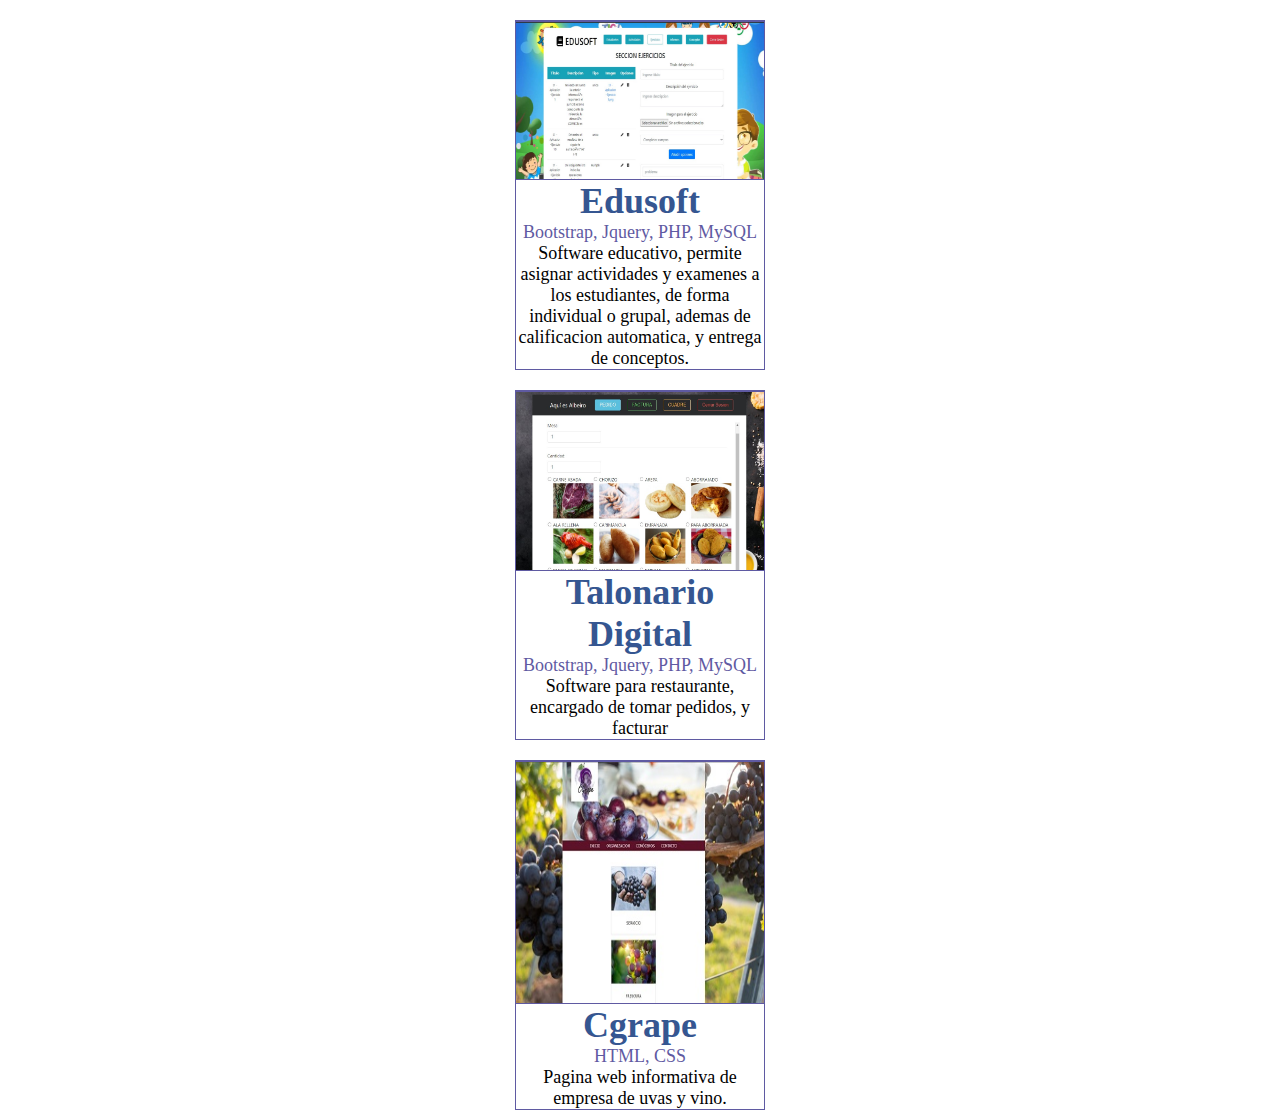
<file: workProjects.html>
<!DOCTYPE html>
<html lang="en">
  <head>
    <meta charset="UTF-8" />
    <meta http-equiv="X-UA-Compatible" content="IE=edge" />
    <meta name="viewport" content="width=device-width, initial-scale=1.0" />
    <title>JDChavarro</title>

    <!-- FONTS -->
    <link rel="stylesheet" href="https://fonts.google.com/specimen/Lato" />
    <link
      rel="stylesheet"
      href="https://fonts.google.com/specimen/Inconsolata"
    />

    <!-- ICONS -->
    <link
      href="https://unpkg.com/boxicons@2.1.1/css/boxicons.min.css"
      rel="stylesheet"
    />

    <!-- STYLES -->
    <link href="./css/config.css" rel="stylesheet" />
    <link href="./css/workProjects.css" rel="stylesheet" />
  </head>
  <body>
    <main class="projects-list">
      <section class="project-card">
        <img
          src="./assets/edusoft.jpg"
          alt="Code Player"
          class="project-card__image"
        />
        <p class="project-card__name">Edusoft</p>
        <p class="project-card__technologies">Bootstrap, Jquery, PHP, MySQL</p>
        <p class="project-card__description">Software educativo, permite asignar actividades y examenes a los estudiantes, de forma individual o grupal, ademas de calificacion automatica, y entrega de conceptos.</p>
      </section>

      <section class="project-card">
        <img
          src="./assets/talonario_digital.jpg"
          alt="Code Player"
          class="project-card__image"
        />
        <p class="project-card__name">Talonario Digital</p>
        <p class="project-card__technologies">Bootstrap, Jquery, PHP, MySQL</p>
        <p class="project-card__description">Software para restaurante, encargado de tomar pedidos, y facturar</p>
      </section>

      <section class="project-card">
        <img
          src="./assets/cgrape.jpg"
          alt="Code Player"
          class="project-card__image"
        />
        <p class="project-card__name">Cgrape</p>
        <p class="project-card__technologies">HTML, CSS</p>
        <p class="project-card__description">Pagina web informativa de empresa de uvas y vino.</p>
      </section>

      
    </main>
  </body>
</html>
</file>
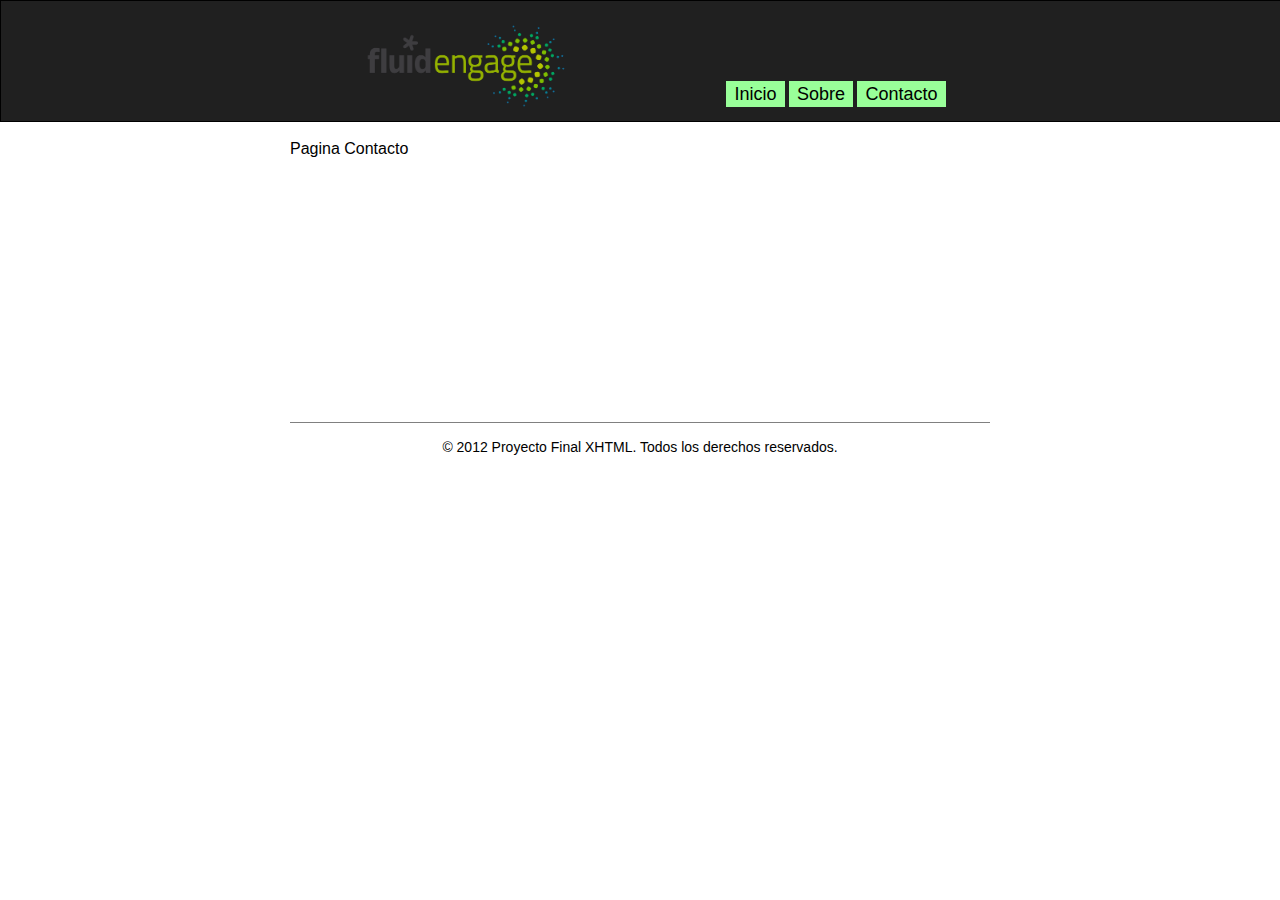
<file: projects/basic-webpage/contacto.html>
<!DOCTYPE html PUBLIC "-//W3C//DTD XHTML 1.0 Transitional//EN" "http://www.w3.org/TR/xhtml1/DTD/xhtml1-transitional.dtd">
<html xmlns="http://www.w3.org/1999/xhtml">
    <head>
        <title>Contacto</title>
        <meta name="description" content="Cursos online en español" />
        <meta name="keywords" content="cursos, tutoriales, desarrollo web" />
        <meta name="author" content="Julian David Chavarro" />
        <meta http-equiv="content-type" content="text/html; charset=iso-8859-1" />
        <link rel="stylesheet" href="style.css" type="text/css" />
        <link rel="shorcut icon" href="imagenes/favicon.ico" />
    </head>
    <body>
        <div id="header">
            <div id="logo">
                <a href="index.html">
                    <img src="imagenes/logo.png" />
                </a>
            </div>
            <div id="nav">
                <ul>
                    <li><a href="index.html">Inicio</a></li>
                    <li><a href="sobre.html">Sobre</a></li>
                    <li><a href="contacto.html">Contacto</a></li>
                </ul>
            </div>
        </div>
        <div id="wrapper">
            <div id="main">
                <br />
                Pagina Contacto
            </div>
            <div id="footer">
                <br />
                &copy; 2012 Proyecto Final XHTML. Todos los derechos reservados.
            </div>
        </div>
    </body>
</html>
</file>
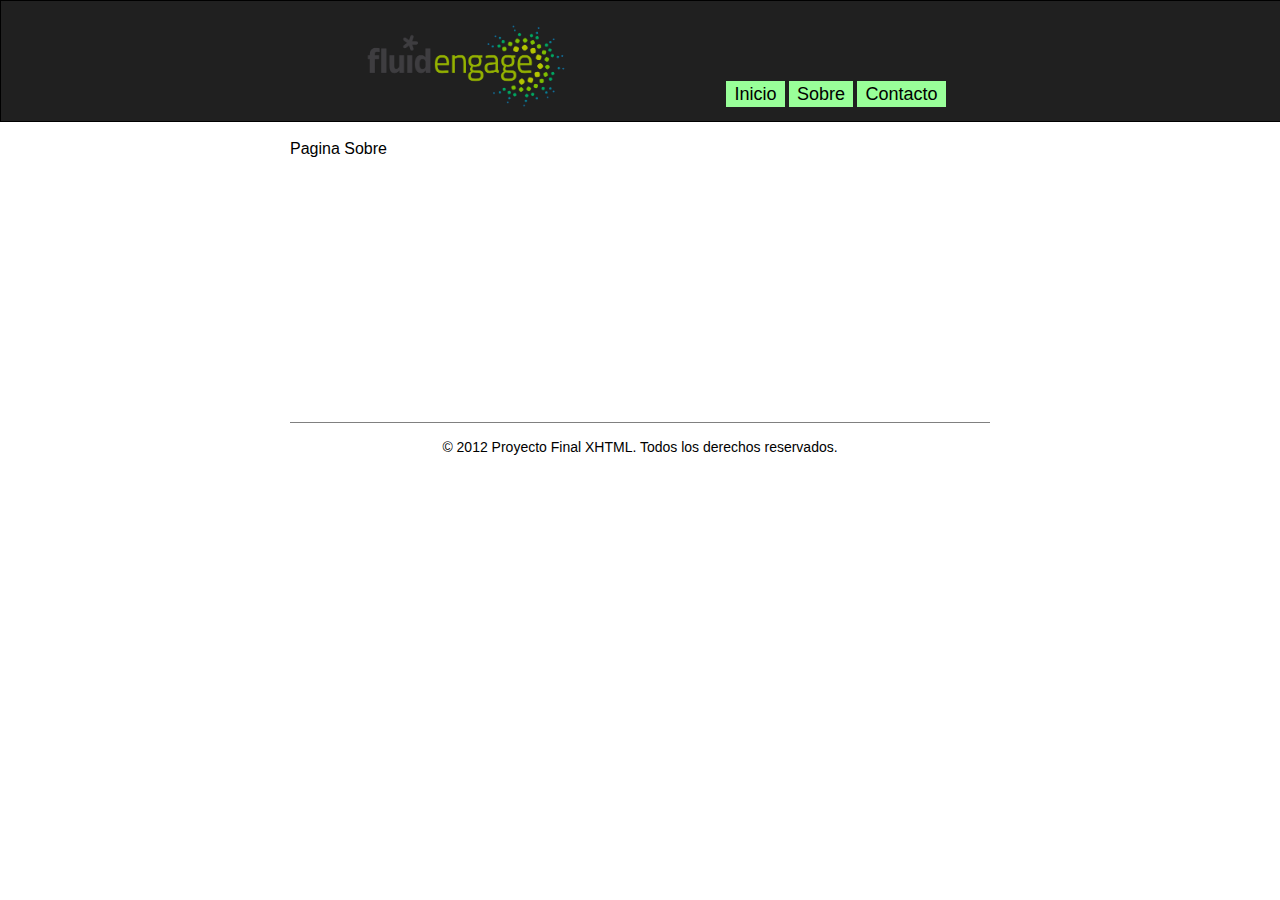
<file: projects/basic-webpage/sobre.html>
<!DOCTYPE html PUBLIC "-//W3C//DTD XHTML 1.0 Transitional//EN" "http://www.w3.org/TR/xhtml1/DTD/xhtml1-transitional.dtd">
<html xmlns="http://www.w3.org/1999/xhtml">
    <head>
        <title>Sobre</title>
        <meta name="description" content="Cursos online en español" />
        <meta name="keywords" content="cursos, tutoriales, desarrollo web" />
        <meta name="author" content="Julian David Chavarro" />
        <meta http-equiv="content-type" content="text/html; charset=iso-8859-1" />
        <link rel="stylesheet" href="style.css" type="text/css" />
        <link rel="shorcut icon" href="imagenes/favicon.ico" />
    </head>
    <body>
        <div id="header">
            <div id="logo">
                <a href="index.html">
                    <img src="imagenes/logo.png" />
                </a>
            </div>
            <div id="nav">
                <ul>
                    <li><a href="index.html">Inicio</a></li>
                    <li><a href="sobre.html">Sobre</a></li>
                    <li><a href="contacto.html">Contacto</a></li>
                </ul>
            </div>
        </div>
        <div id="wrapper">
            <div id="main">
                <br />
                Pagina Sobre
            </div>
            <div id="footer">
                <br />
                &copy; 2012 Proyecto Final XHTML. Todos los derechos reservados.
            </div>
        </div>
    </body>
</html>
</file>
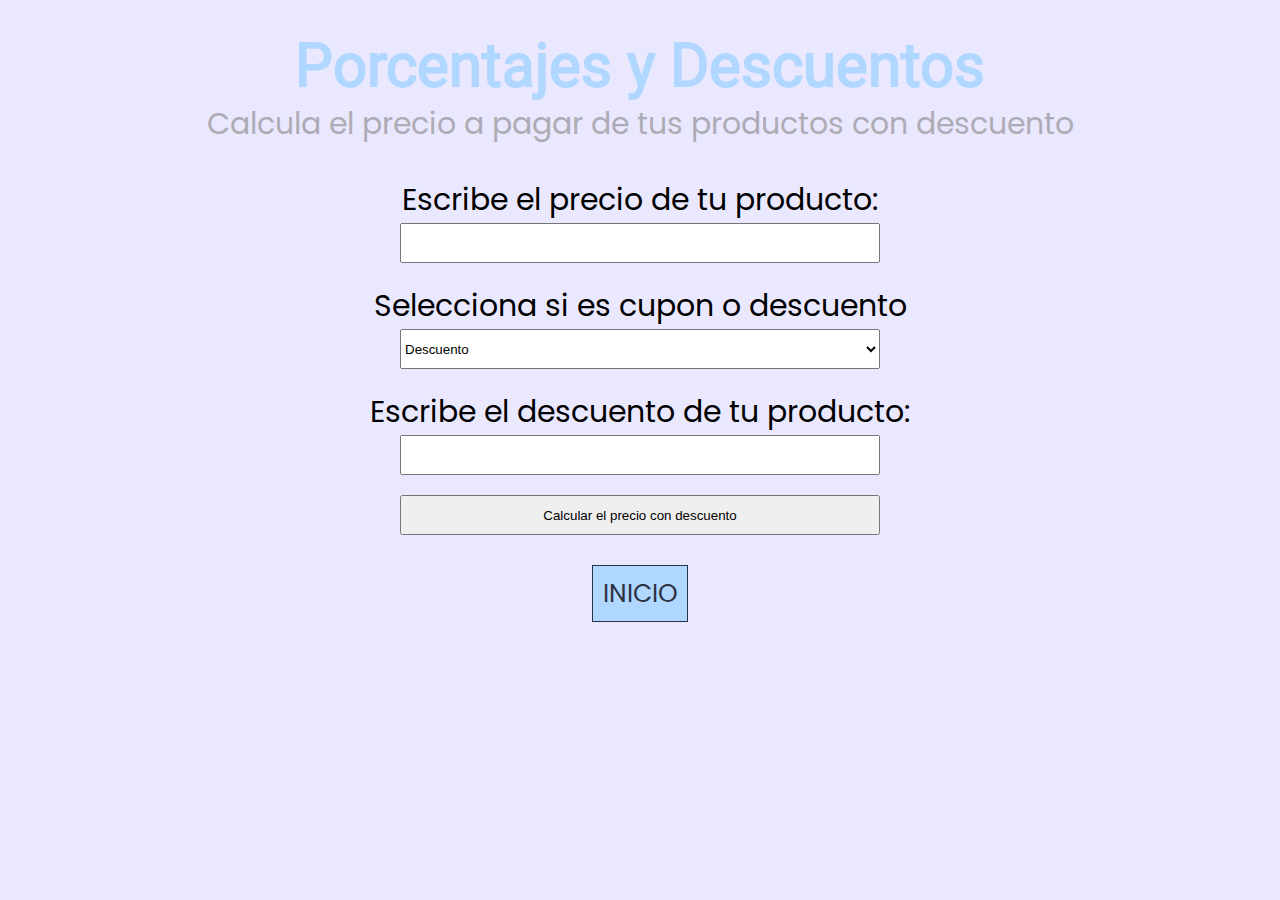
<file: projects/geo-mtc-desc/actividades/descuentos.html>
<!doctype html><html lang="es"><head><meta charset="UTF-8"/><meta http-equiv="X-UA-Compatible" content="IE=edge"/><meta name="viewport" content="width=device-width,initial-scale=1"/><title>Descuentos</title><script defer="defer" src="../index.714c22d398be3f020144.js"></script><script defer="defer" src="../descuentos.fcaf2cdac770af9f156b.js"></script><link href="../styles/index.b9be63d3d860cb052eec.css" rel="stylesheet"></head><body><header class="header"><h1 class="header__title">Porcentajes y Descuentos</h1><p class="header__description">Calcula el precio a pagar de tus productos con descuento</p></header><section class="discount_form"><div class="discount_form__input_group"><label class="discount_form__label" for="InputPrice">Escribe el precio de tu producto:</label> <input class="discount_form__input" id="InputPrice" type="number"/></div><div class="discount_form__input_group"><label class="discount_form__label" for="CuponODescuento">Selecciona si es cupon o descuento</label> <select class="discount_form__input" id="CuponODescuento"><option value="descuento">Descuento</option><option value="cupon">Cupon</option></select></div><div class="discount_form__input_group"><label class="discount_form__label" for="InputDiscount">Escribe el descuento de tu producto:</label> <input class="discount_form__input" id="InputDiscount"/></div><div class="discount_form__input_group"><button class="discount_form__input" type="button" id="btnCalcular">Calcular el precio con descuento</button></div><p class="discount_form__label" id="ResultP"></p></section><section class="goBack"><a href="../index.html" class="goBack__button">INICIO</a></section></body></html>
</file>
<file: css/config.css>
:root {
    --primary: #355691;
    --secondary: #5f5aa2;
    --light: #3f4045;
    --dark: #30292f;
    --grey: #413f54;
    --white: white;
  
    font-size: 62.5%;
  
    --xsm: 1.2rem;
    --sm: 1.8rem;
    --md: 3.6rem;
    --lg: 5.4rem;
    --xlg: 9rem;
  }
  
  * {
    margin: 0;
    padding: 0;
    box-sizing: border-box;
  }
</file>
<file: css/index.css>
/* jumbotron */

.jumbotron {
  height: 100vh;
  background-image: url("/assets/jumbotron__background--phone.jpg");
  background-size: cover;
  background-position: center;
  font-family: "Lato", sans-serif;
  color: var(--light);
  display: flex;
  flex-direction: column;
  align-items: center;
  justify-content: space-around;
}

.jumbotron__description {
  display: flex;
  flex-direction: column;
  align-items: center;
  row-gap: 0.5rem;
  font-size: var(--sm);
}

.jumbotron__name,
.jumbotron__profession {
  font-weight: bold;
  font-size: var(--md);
}

.jumbotron__name {
  color: var(--primary);
}

.jumbotron__profession {
  color: var(--secondary);
}

.jumbotron__phrase {
  font-size: var(--xsm);
}

.jumbotron__social-media {
  color: var(--light);
  font-size: var(--md);
  width: 100%;
  display: flex;
  justify-content: space-evenly;
}

.jumbotron__social-media-icons,
.jumbotron__social-media-icons:visited {
  color: inherit;
}

.jumbotron__social-media-icons:hover {
  color: var(--white);
}

/* navbar */
.navbar {
  font-family: "Inconsolata", monospace;
  font-size: var(--sm);
  padding-top: 1rem;
  padding-left: 1rem;
  background-color: var(--white);
  position: sticky;
  top: 0px;
  display: flex;
  flex-direction: column;
}

.navbar__button {
  align-self: flex-end;
  margin-right: 1rem;
  display: flex;
  align-items: center;
}

.navbar__menu {
  display: none;
}

.navbar__brand {
  color: var(--primary);
  font-weight: bold;
  display: inline-block;
  margin-bottom: 1rem;
}

.navbar__items {
  color: var(--secondary);
  list-style: none;
}

.navbar__item {
  margin-top: 1rem;
}

.navbar__item a {
  text-decoration: none;
}

.navbar__item a,
.navbar__item a:visited,
.navbar__item a:hover,
.navbar__item a:active {
  color: inherit;
}

/* ABOUT */
.about {
  display: grid;
  justify-items: center;
  font-family: "Lato", sans-serif;
  font-size: var(--xsm);
}

.about .bx {
  font-size: var(--md);
}

.about__main-title {
  color: var(--primary);
  padding: 1rem 2rem;
}

.about__secondary-title {
  color: var(--secondary);
  padding-bottom: 1rem;
}

.about__secondary-title--white {
  color: var(--white);
}

.about__presentation,
.about__skills {
  text-align: center;
  padding: 2rem 2rem;
}

.about__presentation {
  background-color: var(--secondary);
  color: var(--white);
}

.about__skills {
  background-color: var(--primary);
  color: var(--white);
}

/* PORTFOLIO */
.portfolio {
  display: grid;
  justify-items: center;
  font-family: "Lato", sans-serif;
  font-size: var(--xsm);
}

.portfolio__main-title {
  color: var(--primary);
  padding: 1rem 2rem;
}

.portfolio__work,
.portfolio__personal {
  padding: 2rem 2rem;
  display: grid;
  justify-items: center;
  gap: 1rem;
}

.portfolio .bx {
  font-size: var(--md);
  color: var(--secondary);
}

.portfolio__secondary-title {
  color: var(--secondary);
  padding-bottom: 1rem;
}

.portfolio__card {
  width: 25rem;
  height: 25rem;
  border-radius: 15px;
  border: 2px solid var(--primary);
}

.portfolio__card img {
  width: 100%;
  height: 100%;
  border-radius: 15px;
}

.portfolio__see-all {
  text-decoration: none;
  font-size: var(--xsm);
  display: flex;
  align-items: center;
}

.portfolio__see-all,
.portfolio__see-all .bx,
.portfolio__see-all:hover,
.portfolio__see-all:visited,
.portfolio__see-all:active {
  color: var(--light);
}

/* VIDEOS */
.videos {
  display: grid;
  justify-items: center;
  font-family: "Lato", sans-serif;
  font-size: var(--xsm);
}

.videos__main-title {
  color: var(--primary);
  padding: 1rem 2rem;
}

.videos__list {
  padding: 2rem 2rem;
  display: grid;
  justify-items: center;
  gap: 2rem;
}

.videos__card {
  width: 25rem;
  height: 25rem;
}

.videos__channel {
  text-decoration: none;
  font-size: var(--xsm);
  display: flex;
  align-items: center;
}

.videos__channel,
.videos__channel .bx,
.videos__channel:hover,
.videos__channel:visited,
.videos__channel:active {
  color: var(--light);
}

/* CONTACT */
.contact {
  background-color: var(--secondary);
  height: 5rem;
  display: flex;
  justify-content: center;
  align-items: center;
  column-gap: 1rem;
  font-family: "Lato", sans-serif;
  font-size: var(--xsm);
  color: var(--white);
}

/* FOOTER */
.footer {
  background-color: var(--primary);
  height: 5rem;
  display: flex;
  justify-content: center;
  align-items: center;
  font-family: "Lato", sans-serif;
  font-size: var(--xsm);
  color: var(--white);
}

.footer .bx {
  margin: 0 0.3rem;
}
</file>
<file: css/tablet.css>
/* Jumbotron */

.jumbotron {
  background-image: url("/assets/jumbotron__background--tablet.jpg");
}

.jumbotron__description {
  row-gap: 1rem;
  font-size: var(--md);
}

.jumbotron__profession, .jumbotron__name {
  font-size: var(--lg);
}

.jumbotron__phrase {
  font-size: calc(var(--sm)*1.5);
}

.jumbotron__social-media {
  font-size: var(--lg);
}

/* navbar */
.navbar {
  font-size: var(--md);
  padding-top: 2rem;
  padding-left: 2rem;
}

.navbar__button {
  margin-right: 2rem;
}

.navbar__brand {
  margin-bottom: 1rem;
}

.navbar__item {
  margin-top: 1.5rem;
}

/* ABOUT */
.about {
  font-size: calc(var(--sm)*1.5);
}

.about .bx {
  font-size: var(--lg);
}

.about__main-title {
  padding: 2rem 3rem;
}

.about__secondary-title {
  padding-bottom: 2rem;
}

.about__presentation,
.about__skills {
  padding: 4rem calc((100vw - 48rem) / 2);
}

/* PORTFOLIO */
.portfolio {
  font-size: var(--sm);
}

.portfolio__work,
.portfolio__personal {
  gap: 4rem;
}

.portfolio__secondary-title {
  padding-bottom: 1.5rem;
}

.portfolio__card {
  width: 45rem;
  height: 45rem;
}


.portfolio__see-all {
  font-size: var(--sm);
}

/* VIDEOS */
.videos {
  font-size: var(--sm);
}

.videos__list {
  gap: 2rem;
}

.videos__channel {
  font-size: var(--sm);
}

.videos__card {
  width: 45rem;
  height: 45rem;
}

/* CONTACT */
.contact {
  height: 8rem;
  font-size: var(--sm);
}

/* FOOTER */
.footer {
  height: 8rem;
  font-size: var(--sm);
}
</file>
<file: css/laptop.css>
/* Jumbotron */

.jumbotron {
  background-image: url("/assets/jumbotron__background--laptop.jpg");
  justify-content: space-between;
}

.jumbotron__description {
  row-gap: 1.5rem;
  padding-top: 2rem;
  max-width: 768px;
}


/* navbar */
.navbar {
  font-size: calc(var(--sm)*1.5);
  position: sticky;
  top: 0px;
  padding-top: 0;
  padding-left: 0;
}

.navbar__button {
  display: none;
}
.navbar__menu {
  display: block;
}

.navbar__menu {
  display: flex;
  justify-content: space-between;
  align-items: center;
  margin-right: 2rem;
  margin-left: 2rem;
}

.navbar__brand {
  margin-bottom: 0;
}

.navbar__items {
  display: flex;
  margin-top: 0;
}

.navbar__item {
  padding: 0 1rem;
  cursor: pointer;
}

/* ABOUT */
.about {
  grid-template-columns: 1fr 1fr;
  font-size: var(--sm);
}

.about__main-title {
  grid-column: 1 / 3;
}

.about__presentation,
.about__skills {
  padding: 4rem 2rem;
}

.about__presentation {
  padding-left: calc(100vw / 6);
}

.about__skills {
  padding-right: calc(100vw / 6);
} 

/* PORTFOLIO */
.portfolio {
  font-size: var(--md);
}

.portfolio__work,
.portfolio__personal {
  gap: 2rem;
  grid-template-columns: 1fr 1fr 1fr;
}

.portfolio__card {
  width: 25rem;
  height: 25rem;
}

.portfolio__secondary-title {
  padding-bottom: 1.5rem;
}

.portfolio .bx,
.portfolio__secondary-title,
.portfolio__see-all {
  grid-column: 1 / 4;
}

.portfolio__see-all {
  font-size: var(--md);
}

/* VIDEOS */
.videos {
  font-size: var(--md);
}

.videos__card {
  width: 25rem;
  height: 25rem;
}

.videos__list {
  gap: 2rem;
  grid-template-columns: 1fr 1fr 1fr;
}
</file>
<file: css/desktop.css>
/* Jumbotron */

.jumbotron {
  background-image: url("/assets/jumbotron__background--desktop.jpg");
}

.jumbotron__description {
  row-gap: 1rem;
  font-size: var(--xlg);
}

.jumbotron__phrase {
  font-size: var(--lg);
}

.jumbotron__social-media {
  font-size: var(--xlg);
}

/* navbar */
.navbar {
    font-size: var(--md);
    max-width: 192rem;
    margin-left: calc((100vw - 192rem) / 2);
}

/* ABOUT */
.about__presentation,
.about__skills {
  padding: 4rem 4rem;
}
</file>
<file: projects/basic-webpage/style.css>
body{
    padding: 0px;
    margin: 0px;
    font-family: arial;
}

#header{
    border: 1px solid black;
    width: 100%;
    height: 120px;
    background: #202020;
    text-align: center;
}

#header #logo img{
    width: 200px;
    margin-top: 20px;
    margin-left: -350px;
}

#header #nav{
    margin-top: -43px;
    margin-left: 350px;
}

#header #nav ul li{
    list-style-type: none;
    display: inline;
    padding: 3px 8px 3px 8px;
    background: #99ff99;
    font-size: 18px;
}

#header #nav ul li a{
    text-decoration: none;
    color: black;
}

#header #nav ul li a:hover{
    color: white;
}

#wrapper{
    /*border: 1px solid black;*/
    width: 700px;
    height: auto;
    margin: 0px auto;
}

#wrapper #main{
    /*border: 1px solid black;*/
    height: 300px;
}

#wrapper #main img{
    width: 700px;
    height: 300px;
}

#wrapper #table1{
    width: 700px;
    height: 250px;
    border-spacing: 40px;
    table-layout: fixed;
}

#wrapper #table1 td{
    text-align: left;
    background: #D8D8D8;
    font-size: 14px;
    padding: 15px;
    /* Mayoria de Navegadores*/
    border-radius: 20px;
    /* Para soporte de Mozilla*/
    -moz-border-radius: 20px;
    /* Para soporte de Chrome*/
    -webkit-border-radius: 20px;
    /* difuminado box-shadow: ejeX ejeY radioSombra color*/
    box-shadow: 0px 0px 10px #000;
    -moz-box-shadow: 0px 0px 10px #000;
    -webkit-box-shadow: 0px 0px 10px #000;
}

#wrapper #table1 td h3{
    text-align: center;
}

#wrapper #footer{
    height: 40px;
    /*border: 1px solid black;*/
    border-top: 1px solid grey;
    font-size: 14px;
    text-align: center;
}
</file>
<file: projects/bbc-clone/bbc.css>
/* Formateo de etiquetas */
body{
    padding: 0;
    margin: 0;
    font-family: Helvetica, Arial, sans-serif;
}
h1{
    padding: 0;
    margin: 0;
}
/* Clase eliminadora de flotantes */
.clear{
    clear: both;
}
/* Clase eliminadora de bordes*/
.no-border{
    border: none !important;
}
/* Elementos de Barra Superior */
#topbar{
    width: 1100px;
    height: 40px;
    margin: 0 auto;
    background-color: #FFFFFF;
}
#topbar #logo{
    margin: 8px;
    width: 84px;
    height: 24px;
    float: left;
}
#topbar .topbar-section{
    float: left;
    border-left: 1px #CCCCCC solid;
    height: 100%;
}
#topbar #sign-in #signin-imagen{
    width: 30px;
    margin: 5px 6px;
    float: left;
}
#topbar #sign-in #signin-texto{
    font-weight: bold;
    font-size: 85%;
    position: relative;
    top: 10px;
    padding-right: 60px;
}
#topbar .topbar-menu{
    font-weight: bold;
    font-size: 85%;
    padding: 13px 15px 0px 15px;
    height: 27px;
}
#topbar #more-arrow{
    margin-left: 60px;
}
#topbar #search-box{
    background-color: #E4E4E4;
    border: none;
    font-weight: bold;
    font-size: 14px;
    width: 100px;
    height: 22px;
    float: left;
    margin: 9px 0px 9px 5px;
}
#topbar #lupa{
    margin-top:9px;
}
/* Segunda Barra de Menus*/
#menu-bar-container{
    background-color: #BB1919;
    width: 100%;
    height: 70px;
}
#menu-bar-container #menu-bar{
    width: 1100px;
    margin: 0 auto;
    border-top: 1px solid #CCCCCC;
}
#menu-bar-container #menu-bar h1{
    color: white;
    font-size: 40px;
    font-weight: normal;
    padding-top: 10px;
}
#menu-bar-container2{
    background-color: #A91717;
    width: 100%;
    height: 40px;
}
#menu-bar-container2 #menu-bar2{
    width: 1100px;
    margin: 0 auto;
}
#menu-bar-container2 #menu-bar2 a{
    color: white;
    text-decoration: none;
    font-size: 14px;
    border-right: 1px solid #B84545;
    position: relative;
    top: 10px;
    padding: 0 10px;
}
#menu-bar-container2 #menu-bar2 a:hover{
    color: white;
    text-decoration: underline;
    font-size: 14px;
    border-right: 1px solid #B84545;
    position: relative;
    top: 10px;
    padding: 0 10px;
}
#menu-bar-container2 #menu-bar2 #arrow-red-down{
    position: relative;
    top: 13px;
}
/* Cuerpo del documento */
#page-container{
    width: 1100px;
    margin: 0 auto;
}
#page-container h2{
    font-weight: normal;
    font-size: 20px;
    border-bottom: 3px solid #BB1919;
    width: 105px;
}
/* -Articulo Principal izquierdo- */
/* --Resumen-- */
#page-container #main-article #summary-container{
    float: left;
    width: 680px;
    border-right: 1px solid #CCCCCC;
    padding-right: 20px;
}
#page-container #main-article #summary-container h3 a{
    color: black;
    font-size: 35px;
    text-decoration: none;
}
#page-container #main-article #summary-container h3 a:hover{
    color: #1167AB;
}
#page-container #main-article #summary-container #article-summary{
    color: #5A5A5A;
    width: 240px;
    float: left;
}
#page-container #main-article #summary-container #article-summary p img{
    position: relative;
    top: 2px;
    padding-right: 4px;
}
#page-container .date{
    padding-right: 8px;
    font-size: 14px;
}
#page-container .linea-separadora{
    text-decoration: none;
    color: #A91717;
    border-left: 1px solid #CCCCCC;
    padding-left: 10px;
}
#page-container .linea-separadora:hover{
    color: #1167AB;
}
#page-container #main-article #summary-container #summary-image{
    width: 400px;
    margin-left: 20px;
}
#page-container #main-article #summary-container #article-hr{
    border-top: 1px solid #991717;
    width: 50px;
}
#page-container #main-article #summary-container p .article-link{
    text-decoration: none;
    color: black;
    font-size: 14px;
}
#page-container #main-article #summary-container p .article-link:hover{
    color: #1167AB;
}
/* -Articulo Derecho -*/
#page-container #watch-listen{
    margin-left: 20px;
    width: 360px;
    float: right;
    position: relative;
    top: -445px;
    left: -20px;
}
#page-container #watch-listen h4{
    font-size: 26px;
    font-weight: normal;
}
#page-container #watch-listen .article-side-image{
    float: left;
    width: 120px;
    margin-right: 15px;
}
#page-container #watch-listen .watch-listen-link{
    text-decoration: none;
    color: black;
    font-weight: bold;
    font-size: 16px;
}
#page-container #watch-listen .watch-listen-link:hover{
    color: #1167AB;
}
</file>
<file: projects/code-player/css/style.css>
body{
    font-family: sans-serif;
    margin: 0;
    padding: 0;
}
#barra{
    width: 100%;
    height: 30px;
    background-color: #EEEEEE;
    padding: 5px;
}
#barra #logo{
    float: left;
    font-weight: bold;
    font-size: 120%;
    padding: 3px 5px;
}
#barra #contenedorBotones{
    margin: 0px auto;
    width: 260px;    
}
#barra #contenedorBotones .boton{
    float: left;
    border: 1px solid grey;
    padding: 6px;
    border-right: none;
    font-size: 90%;
}
#barra #contenedorBotones .botonMarcado{
    background-color: #E5E5E5;
}
#barra #contenedorBotones .activo{
    background-color: #EBF4FF;
}
#barra #contenedorBotones #output{
    border-right: 1px solid grey;
    border-top-right-radius: 5px;
    border-bottom-right-radius: 5px;
}
#barra #contenedorBotones #html{
    border-top-left-radius: 5px;
    border-bottom-left-radius: 5px;
}
#contenedorBody textarea{
    resize: none;
    border-top: none;
    border-color: grey;
}
#contenedorBody .panel{
    float: left;
    width: 50%;
    border-left: none;
}
#contenedorBody .oculto{
    display: none;
}
#contenedorBody iframe{
    border: none;
}
</file>
<file: projects/geo-mtc-desc/styles/index.b9be63d3d860cb052eec.css>
:root {
  --light: #EAE8FF;
  --dark: #2D3142;
  --primary: #B0D7FF;
  --secondary: #ADACB5;
  --tertiary: #D8D5DB;
}

@font-face {
	font-family: 'Roboto';
	src: url(../assets/fonts/b009a76ad6afe4ebd301.woff2) format('woff2'),
		url(../assets/fonts/f1e2a76794cb86b2aa8e.woff) format('woff');
	font-weight: 400;
	font-style: normal;
}

@font-face {
	font-family: 'Poppins';
	src: url(../assets/fonts/405055dd680fa1dcdfa2.woff2) format('woff2'),
		url(../assets/fonts/f61407da33b59324fbef.woff) format('woff');
	font-weight: 400;
	font-style: normal;
}
* {
  margin: 0;
  padding: 0;
  box-sizing: border-box;
}

:root {
  font-size: 62.5%;
  background-color: var(--light);
  font-family: poppins;
}

/* INDEX */

.header {
  display: flex;
  flex-direction: column;
  align-items: center;
  margin: 1rem;
  text-align: center;
}

.header__title {
  font-family: roboto;
  color: var(--primary);
}

.header__description {
  font-family: poppins;
  color: var(--secondary);
}

.principal-menu {
  padding-top: 1rem;
  display: grid;
  justify-items: center;
  grid-template-columns: 1fr;
  row-gap: 1rem;
}

.card {
  width: 20rem;
  height: 20rem;
  background-color: white;
  border-radius: 5%;
  display: flex;
  flex-direction: column;
  justify-content: space-around;
  align-items: center;
  text-decoration: none;
  color: var(--dark);
}

.card__title {
  font-family: roboto;
  width: fit-content;
  border-bottom: 1px solid var(--secondary);
}

.card__icon {
  font-size: 6rem;
  color: var(--primary);
}

.card__description {
  padding: 1rem;
  text-align: center;
}

/* DESCUENTOS */

.discount_form__input_group {
  display: flex;
  flex-direction: column;
  align-items: center;
  margin-top: 2rem;
}

.discount_form__label {
  text-align: center;
  font-size: 2rem;
}

.discount_form__input {
  width: 80%;
  height: 3rem;
}

/* FIGURAS */

.shapes-menu {
  display: flex;
  flex-direction: column;
  align-items: center;
  row-gap: 1rem;
  border: 1px solid var(--dark);
  border-radius: 2rem;
  margin: 2rem;
  padding: 1rem;
  font-size: 1.5rem;
}

.shapes-menu__shapes {
  width: 100%;
  display: inline-flex;
  justify-content: space-evenly;
  color: var(--secondary);
  font-size: 3rem;
}

.shapes-menu__shape:hover {
  cursor: pointer;
}

.shapes-menu__shape--rot {
  transform: rotate(270deg);
}

.shapes-form {
  width: 50%;
  margin: 0 auto;
  display: flex;
  flex-direction: column;
  align-items: center;
  row-gap: 1rem;
  font-size: 1.5rem;
}

.shapes-form__button {
  border-radius: 5px;
  padding: 1rem;
  background-color: var(--light);
  border: 1px solid var(--dark);
  color: var(--dark);
}

/* MENSAJES */
.messages {
  margin: 2rem;
  text-align: center;
}

.messages__item > span {
  font-style: italic;
  font-weight: bold;
}

/* MEDIDAS DE TENCENDIA CENTRAL */
.mtc-form {
  width: 50%;
  margin: 0 auto;
  display: flex;
  flex-direction: column;
  align-items: center;
  row-gap: 1rem;
  font-size: 1.5rem;
  text-align: center;
}

.mtc-form__button {
  border-radius: 5px;
  padding: 1rem;
  background-color: var(--light);
  border: 1px solid var(--dark);
  color: var(--dark);
}

/** CLASES COMPARTIDAS ENTRE ARCHIVOS */

.goBack {
  margin: 4rem 0;
  text-align: center;
}

.goBack__button {
  text-decoration: none;
  padding: 1rem;
  background-color: var(--primary);
  border: 1px solid var(--dark);
  color: var(--dark);
  font-size: 1.5rem;
}

.hidden {
  display: none;
}
@media screen and (min-width: 768px) {
  .header {
    margin: 2rem;
    font-size: 2rem;
  }

  .principal-menu {
    padding-top: 2rem;
    grid-template-columns: 1fr 1fr;
    row-gap: 2rem;
  }

  .card {
    width: 30rem;
    height: 30rem;
    font-size: 2rem;
  }

  .card__title {
    border-bottom-width: 2px;
  }

  .card__icon {
    font-size: 8rem;
  }

  .discount_form {
    width: 600px;
    margin: auto;
  }

  /* FIGURAS */

  .shapes-menu {
    margin: 4rem;
    font-size: 3.5rem;
  }

  .shapes-menu__shapes {
    font-size: 6rem;
  }

  .shapes-form {
    font-size: 4.5rem;
  }

  .shapes-form input {
    width: 75%;
    height: 4rem;
    font-size: 3rem;
  }

  .shapes-form__button {
    font-size: 2rem;
  }

  /* MENSAJES */
  .messages {
    font-size: 2.5rem;
  }

  .hidden {
    display: none;
  }

  .goBack__button {
    font-size: 2.5rem;
  }

  /* MEDIDAS DE TENCENDIA CENTRAL */
.mtc-form {
  font-size: 4.5rem;
}

.mtc-form input {
  width: 75%;
  height: 4rem;
  font-size: 3rem;
}

.mtc-form__button {
  font-size: 2rem;
}
}

@media screen and (min-width: 1024px) {
  .header {
    margin: 3rem;
    font-size: 3rem;
  }
  
  .principal-menu {
    padding-top: 2rem;
    grid-template-columns: 1fr 1fr 1fr;
    row-gap: 4rem;
  }
  
  .card {
    font-size: 2rem;
  }
  
  .card__title {
    border-bottom-width: 3px;
  }
  
  .card__icon {
    font-size: 10rem;
  }

  .discount_form__label {
    font-size: 3rem;
  }

  .discount_form__input {
    height: 4rem;
  }

  /* FIGURAS */

  .shapes-menu {
    width: 75%;
    margin: 4rem auto;
    font-size: 3.5rem;
  }
}
@media screen and (min-width: 1600px) {
  body {
    width: 1600px;
    margin: 0 auto;
  }
}
</file>
<file: projects/reflejos-game/style.css>
#forma{
    width: 200px;
    height: 200px;
    background-color: red;
    position: relative;
    top: 100px;
    left: 100px;
}
</file>
<file: projects/webalanta/css/style.css>
:root {
  --azul: #0079ff;
  --rojo: #ff2b19;
  --verde: #9bb209;
}
body {
  margin: 0;
  padding: 0;
  font-family: 'Lato', sans-serif;
}
button, input[type="submit"] {
  cursor: pointer;
}

/* Header */
header {
  height: 60px;
}
header .logo {
  width: 50px;
  height: 50px;
  position: absolute;
  top: 5px;
  left: 14px;
}
header .titulo {
  font-family: 'Berkshire Swash', cursive;
  position: absolute;
  font-size: 1.5em;
  left: 70px;
}
header .mostrar-menu {
  background: var(--azul);
  border: none;
  border-radius: 40%;
  color: white;
  font-size: 1.4em;
  height: 30px;
  padding-top: 3px;
  position: absolute;
  right: 15px;
  text-align: center;
  top: 15px;
  width: 40px;
}

/* Jumbotron */
.jumbotron {
  background: url("../img/jumbotron.jpg") no-repeat center;
  background-size: 100% 300px;
  height: 300px;
  opacity: 0.78;
  text-align: center;
}
.jumbotron h2 {
  color: white;
  font-weight: 400;
  margin: 20px auto;
  width: 80%;
}
.jumbotron p {
  background: rgba(255, 255, 255, .8);
  border-radius: 20px;
  color: var(--azul);
  font-style: italic;
  font-size: .8em;
  margin: 40px auto;
  padding: 10px;
  width: 80%;
}
.jumbotron button {
  border: none;
  background: var(--azul);
  border-radius: 10px;
  color: white;
  font-size: 1.5em;
  margin-top: 20px;
  padding: 10px;
}

/* servicio */
.servicio {
  text-align: center;
  border-bottom: 3px solid;
}
.servicio h3 {
  font-size: 1em;
}
.servicio img {
  width: 64px;
  height: 64px;
  margin: 10px;
  margin-left: 20px;
}
.servicio p {
  font-style: italic;
  font-size: .7em;
  margin: 20px;
}
.servicio a {
  outline: 1px solid red;
}
.servicio button {
  background: white;
  border: 2px solid;
  border-radius: 6px;
  margin: auto;
  margin-bottom: 20px;
  padding: 7px;
}

/* Servicio Izq */
.servicio-izq {
  border-bottom-color: rgba(255,43,25,.3);
}
.servicio-izq h3 {
  color: var(--rojo);
}
.servicio-izq button {
  border-color: var(--rojo);
  color: var(--rojo);
}

/* Servicio Cen */
.servicio-cen {
  border-bottom-color: rgba(155,178,9,.3);
}
.servicio-cen h3 {
  color: var(--verde);
}
.servicio-cen button {
  border-color: var(--verde);
  color: var(--verde);
}

/* Servicio Der */
.servicio-der {
  border-bottom-color: rgba(0,121,255,.3);
}
.servicio-der h3 {
  color: var(--azul);
}
.servicio-der button {
  border-color: var(--azul);
  color: var(--azul);
}

/* Educacion */
.educacion {
  background: url("../img/educacion.jpg") center no-repeat;
  background-size: 100% 200px;
  height: 200px;
}
.educacion h3 {
  color: var(--azul);
  font-size: 1em;
  margin-left: 20px;
  margin-top: 40px;
}
.educacion p {
  color: var(--rojo);
  margin-left: 20px;
}
.educacion button {
  background: none;
  border: 2px solid var(--verde);
  border-radius: 6px;
  color: var(--verde);
  margin-left: 50px;
  margin-top: 20px;
  padding: 5px;
}

/* Contáctanos */
footer {
  background-color: #125EB2;
  text-align: center;
  color: white;
  padding-bottom: 20px;
}
footer p {
  margin-top: 30px;
}
footer .icon {
  border-radius: 50%;
  padding: 6px;
  padding-top: 10px;
  margin-right: 10px;
}
footer .icon-email {
  background: rgb(101, 158, 223);
}
footer .icon-phone {
  background: rgb(28, 71, 121);
}
footer .icon-gps {
  background: rgb(129, 148, 170);
}
footer .icon-youtube {
  background: rgb(255, 93, 93);
}
footer .icon-facebook {
  background: rgb(93, 123, 255);
}
footer .icon-instagram {
  background: rgb(255, 179, 93);
}
footer .icon-twitter {
  background: rgb(93, 204, 255);
}

/* Escribenos */
.escribenos {
  text-align: center;
}
.escribenos form {
  margin: auto;
  width: 80%;
}
.escribenos form > * {
  width: 80%;
  margin: 5% auto;
  display: block;
}
.escribenos form input[type="submit"] {
  background-color: var(--azul);
  border: none;
  border-radius: 10px;
  color: white;
  font-size: 1.5em;
  margin-top: 30px;
  padding: 10px;
}

/* Definimos el grid container */
main {
  display: grid;
  grid-template-areas:
  "header"
  "jumbotron"
  "servicio-izq"
  "servicio-cen"
  "servicio-der"
  "educacion"
  "footer"
  "escribenos";
}

.servicio {
  display: grid;
  grid-template-areas:
  "titulo titulo titulo"
  "imagen parrafo parrafo"
  ". boton boton";
}

/* Nombramos los elementos */
header {
  grid-area: header;
}
.jumbotron {
  grid-area: jumbotron;
}
.servicio-izq {
  grid-area: servicio-izq;
}
.servicio-cen {
  grid-area: servicio-cen;
}
.servicio-der {
  grid-area: servicio-der;
}
.educacion {
  grid-area: educacion;
}
.escribenos {
  grid-area: escribenos;
}
footer {
  grid-area: footer;
}
.servicio h3 {
  grid-area: titulo;
}
.servicio img {
  grid-area: imagen;
}
.servicio p {
  grid-area: parrafo;
}
.servicio button {
  grid-area: boton;
}

@media (min-width:480px) {
  .jumbotron p {
    width: 60%;
  }
  .servicio h3 {
    font-size: 1.5em;
  }
  .servicio img {
    width: 80px;
    height: 80px;
    margin-left: 40px;
  }
  .servicio p {
    font-size: 1em;
  }
  .educacion h3 {
    margin-left: 70px;
  }
  .educacion p {
    margin-left: 70px;
  }
  .educacion button {
    margin-left: 120px;
  }
}

@media (min-width:720px) {
  main {
    grid-template-areas: 
    "header header"
    "jumbotron jumbotron"
    "servicio-izq servicio-cen"
    "servicio-der educacion"
    "footer footer"
    "escribenos escribenos";
  }
  header {
    height: 80px;
  }
  header .logo {
    width: 70px;
    height: 70px;
  }
  header .titulo {
    font-size: 2em;
    left: 100px;
  }
  header .mostrar-menu {
    font-size: 2em;
    height: 40px;
    right: 25px;
    top: 20px;
    width: 50px;
  }
  .jumbotron h2 {
    font-size: 1.5em;
    font-weight: 800;
    margin-top: 30px;
  }
  .jumbotron p{
    font-size: 1.2em;
  }
  .educacion {
    height: 100%;
    background-size: 100% 100%;
  }
  .educacion h3 {
    font-size: 1.4em;
    margin-left: 20px;
  }
  .educacion p {
    margin-left: 30px;
  }
  .educacion button {
    margin-left: 70px;
  }
}

@media (min-width:1024px) {
  main {
    grid-template-areas: 
    "header header header"
    "jumbotron jumbotron jumbotron"
    "servicio-izq servicio-cen servicio-der"
    "educacion footer footer"
    "escribenos escribenos escribenos";
  }
  header {
    height: 80px;
  }
  header .logo {
    width: 70px;
    height: 70px;
  }
  header .titulo {
    font-size: 2em;
    left: 100px;
  }
  header .mostrar-menu {
    font-size: 2em;
    height: 40px;
    right: 25px;
    top: 20px;
    width: 50px;
  }
  .jumbotron {
    background-size: 100% 500px;
    height: 500px;
  }
  .jumbotron h2 {
    font-size: 3em;
    font-weight: 1500;
    margin-top: 50px;
  }
  .jumbotron p{
    font-size: 1.8em;
    margin-top: 60px;
    padding: 30px;
  }
  .jumbotron button {
    font-size: 2em;
    padding: -10px;
  }
  .servicio h3 {
    font-size: 1.2em;
  }
  .servicio img {
    width: 64px;
    height: 64px;
    margin: 10px;
    margin-left: 20px;
  }
  .educacion {
    height: 100%;
    background-size: 100% 100%;
  }
  .educacion h3 {
    font-size: 1.2em;
    margin-left: 20px;
  }
  .educacion p {
    margin-left: 30px;
    margin-top: 50px;
  }
  .educacion button {
    margin-left: 70px;
    margin-top: 50px;
  }
}

@media (min-width: 1200px) {
  main {
    grid-template-areas: 
    "header header header"
    "jumbotron jumbotron jumbotron"
    "servicio-izq servicio-cen servicio-der"
    "educacion escribenos escribenos"
    "footer escribenos escribenos";
  }
  .educacion h3 {
    margin-top: 80px;
  }
  footer p {
    margin-top: 80px;
  }
  .escribenos h3 {
    font-size: 2em;
  }
}
</file>
<file: projects/webalanta/css/fontastic.css>
@charset "UTF-8";

@font-face {
  font-family: "untitled-font-1";
  src:url("../fonts/untitled-font-1.eot");
  src:url("../fonts/untitled-font-1.eot?#iefix") format("embedded-opentype"),
    url("../fonts/untitled-font-1.woff") format("woff"),
    url("../fonts/untitled-font-1.ttf") format("truetype"),
    url("../fonts/untitled-font-1.svg#untitled-font-1") format("svg");
  font-weight: normal;
  font-style: normal;
  
}

[data-icon]:before {
  font-family: "untitled-font-1" !important;
  content: attr(data-icon);
  font-style: normal !important;
  font-weight: normal !important;
  font-variant: normal !important;
  text-transform: none !important;
  speak: none;
  line-height: 1;
  -webkit-font-smoothing: antialiased;
  -moz-osx-font-smoothing: grayscale;
}

[class^="icon-"]:before,
[class*=" icon-"]:before {
  font-family: "untitled-font-1" !important;
  font-style: normal !important;
  font-weight: normal !important;
  font-variant: normal !important;
  text-transform: none !important;
  speak: none;
  line-height: 1;
  -webkit-font-smoothing: antialiased;
  -moz-osx-font-smoothing: grayscale;
}

.icon-bars:before {
  content: "\61";
}
.icon-email:before {
  content: "\62";
}
.icon-gps:before {
  content: "\63";
}
.icon-facebook:before {
  content: "\64";
}
.icon-instagram:before {
  content: "\65";
}
.icon-phone:before {
  content: "\66";
}
.icon-twitter:before {
  content: "\67";
}
.icon-youtube:before {
  content: "\68";
}
</file>
<file: css/personalProjects.css>
.projects-list {
  display: grid;
  grid-template-columns: repeat(1, 1fr);
  justify-items: center;
  gap: 2rem;
  margin-top: 2rem;
}

.project-card {
  width: 25rem;
  /* height: 35rem; */
  border: 1px solid var(--secondary);
  display: flex;
  flex-direction: column;
  justify-content: space-between;
  align-items: center;
  font-family: 'Lato', serif;
  text-align: center;
}

.project-card a:last-child {
    padding-bottom: 1rem;
}

.project-card__image {
  width: 25rem;
  height: 25rem;
  object-fit: cover;
  border: 1px solid var(--secondary);
}

.project-card__name {
  color: var(--primary);
  font-size: var(--md);
  font-weight: bold;
}

.project-card__technologies {
  font-size: var(--sm);
  color: var(--secondary);
}


.project-card__source,
.project-card__demo {
  text-decoration: none;
  font-size: var(--sm);
}

.project-card__source,
.project-card__source:visited,
.project-card__source:active {
    color: var(--dark);
  }

.project-card__demo,
.project-card__demo:visited,
.project-card__demo:active {
  color: var(--secondary);
}

@media screen and (min-width: 768px){
  .projects-list {
    grid-template-columns: repeat(2, 1fr);
  }
}
@media screen and (min-width: 1024px) {
  .projects-list {
    grid-template-columns: repeat(4, 1fr);
  }
}

@media screen and (min-width: 1600px) {
  .projects-list {
    grid-template-columns: repeat(8, 1fr);
  }
}
</file>
<file: css/workProjects.css>
.projects-list {
  display: grid;
  justify-items: center;
  gap: 2rem;
  margin-top: 2rem;
}

.project-card {
  width: 25rem;
  height: 35rem;
  border: 1px solid var(--secondary);
  display: flex;
  flex-direction: column;
  justify-content: space-between;
  align-items: center;
  font-family: "Lato", serif;
}

.project-card__image {
  width: 25rem;
  height: 25rem;
  /* object-fit: cover; */
  border: 1px solid var(--secondary);
}

.project-card__name {
  color: var(--primary);
  font-size: var(--md);
  text-align: center;
  font-weight: bold;
}

.project-card__technologies {
  font-size: var(--sm);
  color: var(--secondary);
}

.project-card__description {
    text-align: center;
    font-size: var(--sm);
}
</file>
